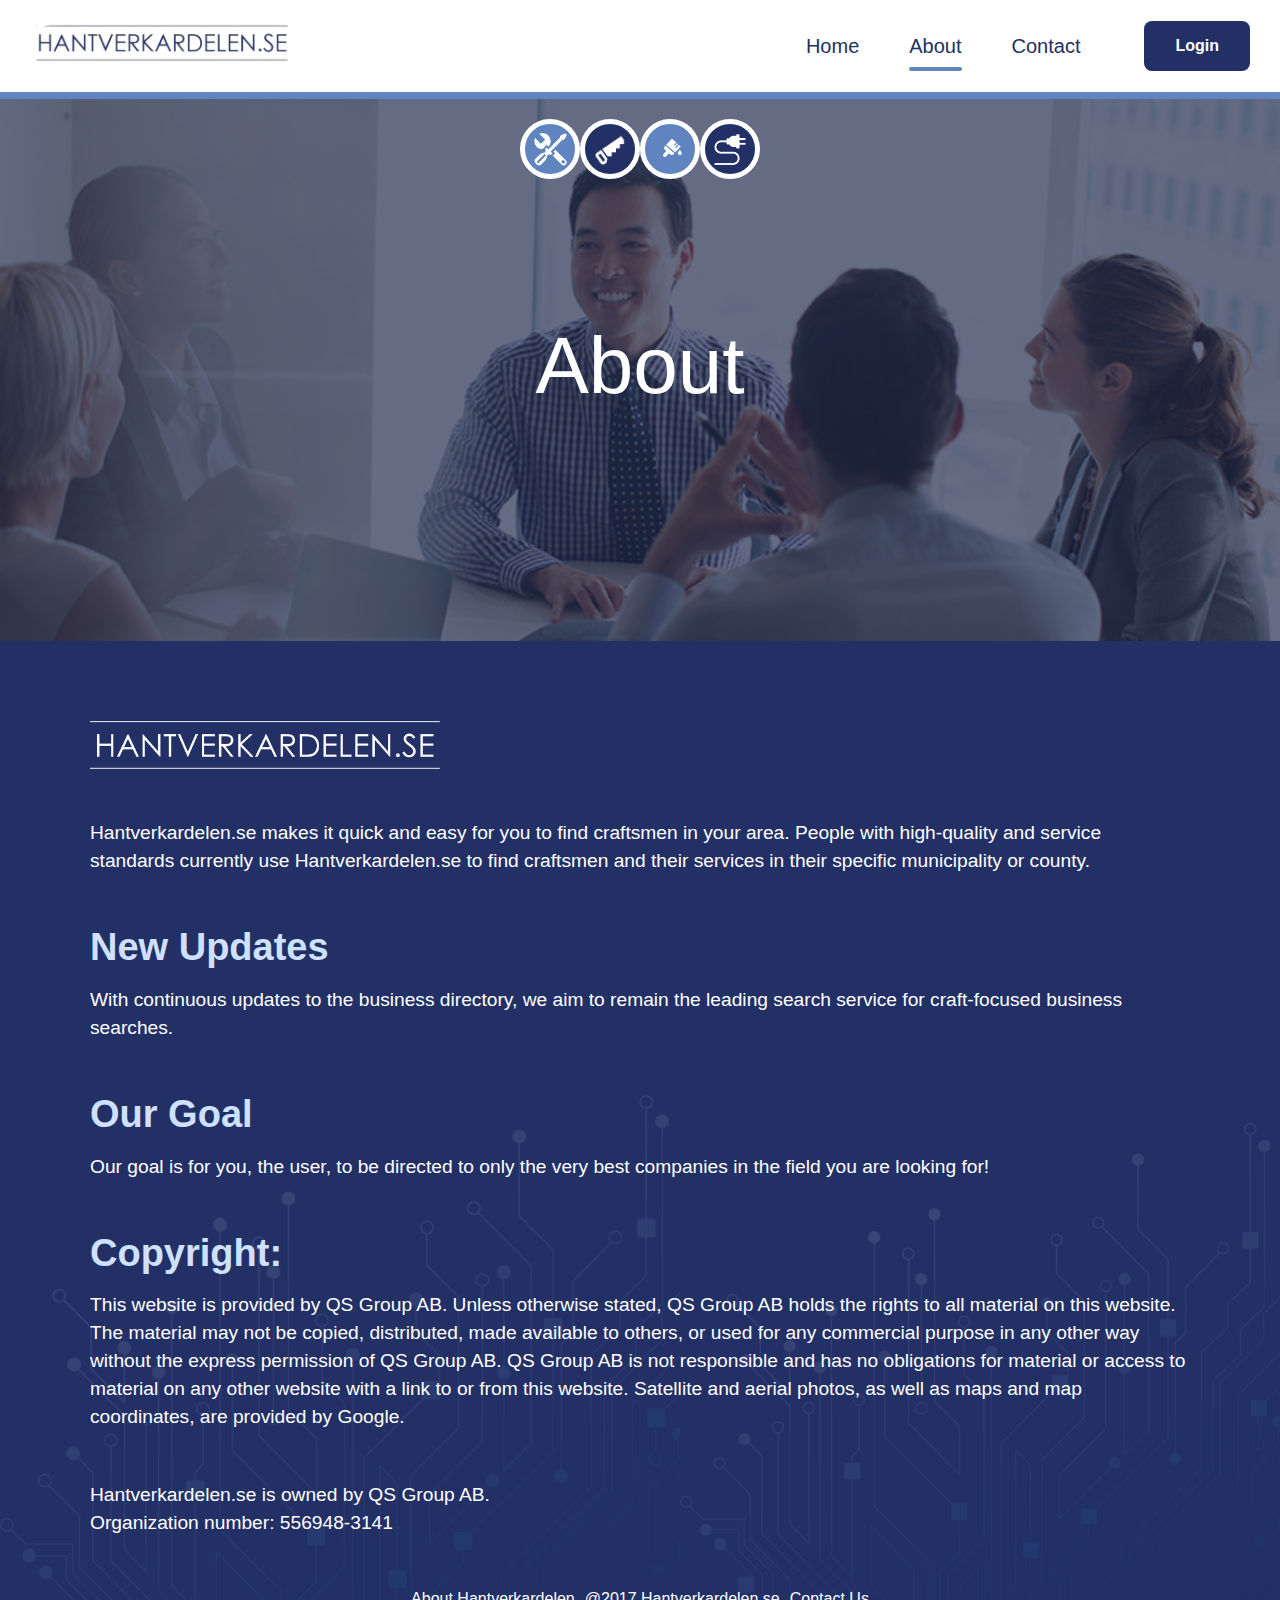
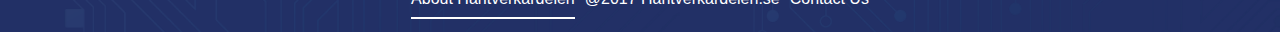
<file: About.html>
<!DOCTYPE html>
<html lang="en">

<head>
    <meta charset="UTF-8">
    <meta name="viewport" content="width=device-width, initial-scale=1.0">
    <title>About</title>
    <!--fontawesome cdn-->
    <link rel="stylesheet" href="https://cdnjs.cloudflare.com/ajax/libs/font-awesome/6.6.0/css/all.min.css"
        integrity="sha512-Kc323vGBEqzTmouAECnVceyQqyqdsSiqLQISBL29aUW4U/M7pSPA/gEUZQqv1cwx4OnYxTxve5UMg5GT6L4JJg=="
        crossorigin="anonymous" referrerpolicy="no-referrer" />
    <!--style file-->
    <link rel="stylesheet" href="about.css">
    <!--bootstrap (css)-->
    <link href="https://cdn.jsdelivr.net/npm/bootstrap@5.3.3/dist/css/bootstrap.min.css" rel="stylesheet"
        integrity="sha384-QWTKZyjpPEjISv5WaRU9OFeRpok6YctnYmDr5pNlyT2bRjXh0JMhjY6hW+ALEwIH" crossorigin="anonymous">
</head>

<body>
    <div class="main-container">
        <!--sidebar-->
        <div class="offcanvas offcanvas-start sidebar" tabindex="-1" id="offcanvasExample"
            aria-labelledby="offcanvasExampleLabel">

            <div class="offcanvas-body sidebar-inner">
                <div class="sidebar-logo">
                    <img src="images\logo.png" alt="">
                </div>
                <div class="side-items-box">
                    <ul>
                        <li><a href="index.html">Home</a></li>
                        <li><a href="About.html">About</a></li>
                        <li><a href="Contact.html">Contact</a></li>
                        <li  class="d-none"><a href="Profile.html">Profile</a></li>
                    </ul>
                </div>

            </div>

        </div>
        <!--sidebar-end-->
        <!--header-->
        <div class="header">
            <button class="btn btn-primary hamburger-btn" type="button" data-bs-toggle="offcanvas"
                data-bs-target="#offcanvasExample" aria-controls="offcanvasExample">
                <i class="fa-solid fa-bars"></i>
            </button>
            <div class="nav-logo-box">
                <img src="images/logo.png" alt="nav-logo">
            </div>
            <div class='nav-right-box'>
                <div class="nav-items-box">
                    <ul>
                        <li><a href="index.html">Home</a></li>
                        <li><a href="About.html">About</a></li>
                        <li><a href="Contact.html">Contact</a></li>
                    </ul>
                </div>
                <div class="nav-icons-box">
                    <span><a href="index.html"><i class="fa-solid fa-magnifying-glass"></i></a></span>
                    <span><a href="Profile.html"><i class="fa-regular fa-circle-user"></i></a></span>
                </div>

            </div>
            <div class="login-btn">
                <a href="login.html"><button>Login</button></a>
            </div>
        </div>
        <!--header end-->
        <!--hero-section-->
        <div class="hero-section">
            <div class="about-bg-overlay"></div>
            <div class="hero-inner">
                <div class="tools-box">
                    <div class="tool"><img src="images\vaadin_tools.png" alt=""></div>
                    <div class="tool"><img src="images\mdi_hand-saw.png" alt=""></div>
                    <div class="tool"><img src="images\paint-brush.png" alt=""></div>
                    <div class="tool"><img src="images\electric-plug.png" alt=""></div>
                </div>
                <div class="hero-title">
                    <h1>About</h1>
                </div>
            </div>
        </div>
        <!--hero-section-end-->
        <div class="about-detail-section">
            <div class="about-detail-inner">
                <div class="box"><img src="images\logoWhite.png" alt=""></div>
                <div class="box">
                    <p>Hantverkardelen.se makes it quick and easy for you to find craftsmen in your area. People with
                        high-quality and service standards currently use Hantverkardelen.se to find craftsmen and their
                        services in their specific municipality or county.</p>
                </div>
                <div class="box">
                    <h1>New Updates</h1>
                    <p>With continuous updates to the business directory, we aim to remain the leading search service
                        for craft-focused business searches. </p>
                </div>
                <div class="box">
                    <h1>Our Goal</h1>
                    <p>Our goal is for you, the user, to be directed to only the very best companies in the field you
                        are looking for!</p>
                </div>
                <div class="box">
                    <h1>Copyright:</h1>
                    <p>This website is provided by QS Group AB. Unless otherwise stated, QS Group AB holds the rights to
                        all material on this website. The material may not be copied, distributed, made available to
                        others, or used for any commercial purpose in any other way without the express permission of QS
                        Group AB. QS Group AB is not responsible and has no obligations for material or access to
                        material on any other website with a link to or from this website.
                        Satellite and aerial photos, as well as maps and map coordinates, are provided by Google.</p>
                </div>
                <div class="box about-info">
                    <p>Hantverkardelen.se is owned by QS Group AB.</p>
                    <p>Organization number: 556948-3141</p>
                </div>
            </div>

            <div class="search-bgImages">
                <div class="searchBg1"></div>
                <div class="searchBg2"></div>
            </div>
            <!--footer-->
            <footer>
                <p><a href="About.html">About Hantverkardelen </a></p>
                <p>@2017 Hantverkardelen.se </p>
                <p><a href="Contact.html">Contact Us</a></p>
            </footer>
            <!--footer end -->
        </div>
    </div>







    <!--Bootstrap cdn-->
    <script src="https://cdn.jsdelivr.net/npm/bootstrap@5.3.3/dist/js/bootstrap.bundle.min.js"
        integrity="sha384-YvpcrYf0tY3lHB60NNkmXc5s9fDVZLESaAA55NDzOxhy9GkcIdslK1eN7N6jIeHz"
        crossorigin="anonymous"></script>

    <script>
        let activePage = window.location.pathname;
        let navLinks = document.querySelectorAll('.nav-items-box a , footer a , .side-items-box a');
        navLinks.forEach((link, i) => {
            if (link.href.includes(activePage)) {
                link.classList.add('active');
            }

        });

    </script>
</body>

</html>
</file>
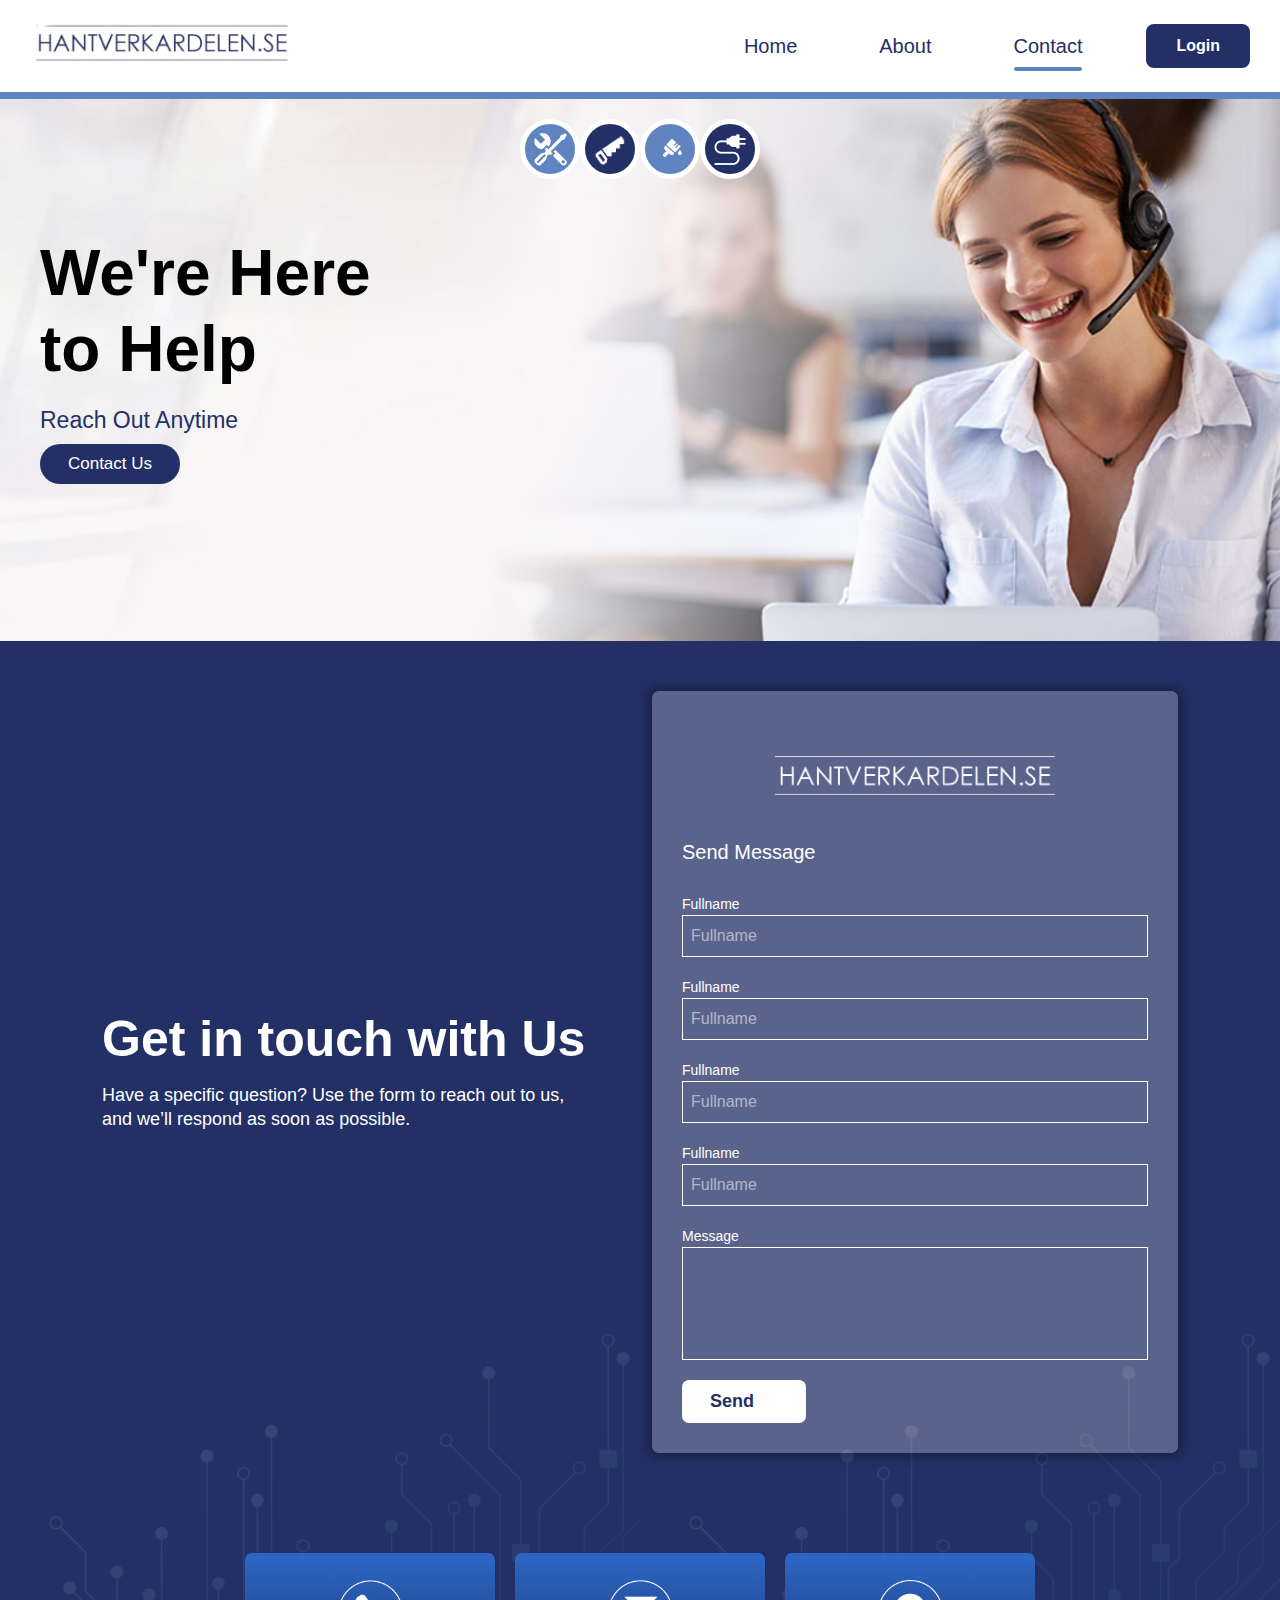
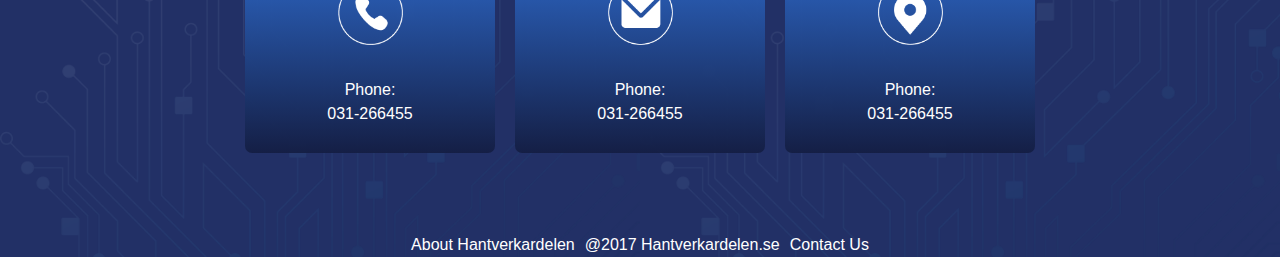
<file: Contact.html>
<!DOCTYPE html>
<html lang="en">

<head>
    <meta charset="UTF-8">
    <meta name="viewport" content="width=device-width, initial-scale=1.0">
    <title>Contact</title>
    <!--fontawesome cdn-->
    <link rel="stylesheet" href="https://cdnjs.cloudflare.com/ajax/libs/font-awesome/6.6.0/css/all.min.css"
        integrity="sha512-Kc323vGBEqzTmouAECnVceyQqyqdsSiqLQISBL29aUW4U/M7pSPA/gEUZQqv1cwx4OnYxTxve5UMg5GT6L4JJg=="
        crossorigin="anonymous" referrerpolicy="no-referrer" />
    <!--style file-->
    <link rel="stylesheet" href="contact.css">
    <!--bootstrap (css)-->
    <link href="https://cdn.jsdelivr.net/npm/bootstrap@5.3.3/dist/css/bootstrap.min.css" rel="stylesheet"
        integrity="sha384-QWTKZyjpPEjISv5WaRU9OFeRpok6YctnYmDr5pNlyT2bRjXh0JMhjY6hW+ALEwIH" crossorigin="anonymous">
</head>

<body>
    <div class="main-container">
        <!--sidebar-->
        <div class="offcanvas offcanvas-start sidebar" tabindex="-1" id="offcanvasExample"
            aria-labelledby="offcanvasExampleLabel">

            <div class="offcanvas-body sidebar-inner">
                <div class="sidebar-logo">
                    <img src="images\logo.png" alt="">
                </div>
                <div class="side-items-box">
                    <ul>
                        <li><a href="index.html">Home</a></li>
                        <li><a href="About.html">About</a></li>
                        <li><a href="Contact.html">Contact</a></li>
                        <li  class="d-none"><a href="Profile.html">Profile</a></li>
                    </ul>
                </div>

            </div>

        </div>
        <!--sidebar-end-->
        <!--header-->
        <div class="header">
            <button class="btn btn-primary hamburger-btn" type="button" data-bs-toggle="offcanvas"
                data-bs-target="#offcanvasExample" aria-controls="offcanvasExample">
                <i class="fa-solid fa-bars"></i></button>
                <div class="nav-logo-box">
                    <img src="images/logo.png" alt="nav-logo">
                </div>
                <div class='nav-right-box'>
                    <div class="nav-items-box">
                        <ul>
                            <li><a href="index.html">Home</a></li>
                            <li><a href="About.html">About</a></li>
                            <li><a href="Contact.html" class="active">Contact</a></li>
                        </ul>
                    </div>
                    <div class="nav-icons-box">
                        <span><a href="index.html"><i class="fa-solid fa-magnifying-glass"></i></span></a>
                        <span><a href="Profile.html"><i class="fa-regular fa-circle-user"></i></a></span>
                    </div>

                </div>
                <div class="login-btn">
                    <a href="login.html"><button>Login</button></a>
                </div>
        </div>
        <!--header end-->

        <!--hero-section-->
        <div class="hero-section">

            <div class="hero-inner">
                <div class="tools-box">
                    <div class="tool"><img src="images\vaadin_tools.png" alt=""></div>
                    <div class="tool"><img src="images\mdi_hand-saw.png" alt=""></div>
                    <div class="tool"><img src="images\paint-brush.png" alt=""></div>
                    <div class="tool"><img src="images\electric-plug.png" alt=""></div>
                </div>
                <div class="hero-info">
                    <div class="info-title">
                        <h1>We're Here<br>
                            to Help</h1>
                    </div>
                    <div class="info-tagline">
                        <p>Reach Out Anytime</p>
                    </div>
                    <div class="info-btn"><a href="#contact-form"><button>Contact Us</button></a></div>
                </div>
            </div>
        </div>
        <!--hero-section end-->
        <div class="form-container">
            <div class="form-inner row" id="contact-form">
                <!--left aside-->
                <div class="form-info col-md-4">

                    <h1>Get in touch with Us</h1>


                    <p>Have a specific question? Use the form to reach out to us, and we’ll respond as soon as
                        possible.</p>

                </div>
                <!--right aside-->
                <div class="contact-form col-md-6">

                    <div class="contact-form-inner">
                        <div class="form-logo">
                            <img src="images\logoWhite.png" alt="">
                        </div>
                        <form action="">
                            <h1>Send Message</h1>
                            <div class="field-box">
                                <label for="">Fullname</label>
                                <input type="text" name="" id="" placeholder="Fullname">
                            </div>
                            <div class="field-box">
                                <label for="">Fullname</label>
                                <input type="text" name="" id="" placeholder="Fullname">
                            </div>
                            <div class="field-box">
                                <label for="">Fullname</label>
                                <input type="text" name="" id="" placeholder="Fullname">
                            </div>
                            <div class="field-box">
                                <label for="">Fullname</label>
                                <input type="text" name="" id="" placeholder="Fullname">
                            </div>
                            <div class="field-box">
                                <label for="">Message</label>
                                <textarea name="" id=""></textarea>
                            </div>
                            <div class="form-btn">
                                <button><span><i class="fa-solid fa-paper-plane"></i></span>Send</button>
                            </div>
                        </form>
                    </div>
                </div>
            </div>
            <div class="contact-cards">
                <div class="contact-card">
                    <div class="top"><img src="images\call icon.png" alt=""></div>
                    <div class="bottom">
                        <p>Phone:<br>
                            031-266455
                        </p>
                    </div>
                </div>
                <div class="contact-card">
                    <div class="top"><img src="images\Group 21.png" alt=""></div>
                    <div class="bottom">
                        <p>Phone:<br>
                            031-266455
                        </p>
                    </div>
                </div>
                <div class="contact-card">
                    <div class="top"><img src="images\location icon.png" alt=""></div>
                    <div class="bottom">
                        <p>Phone:<br>
                            031-266455
                        </p>
                    </div>
                </div>
            </div>
            <div class="search-bgImages">
                <div class="searchBg1"></div>
                <div class="searchBg2"></div>
            </div>
            <!--footer-->
            <footer>
                <p><a href="/About.html">About Hantverkardelen </a></p>
                <p>@2017 Hantverkardelen.se </p>
                <p><a href="/Contact.html">Contact Us</a></p>
            </footer>
            <!--footer end -->
        </div>
    </div>
    <!--Bootstrap cdn-->
    <script src="https://cdn.jsdelivr.net/npm/bootstrap@5.3.3/dist/js/bootstrap.bundle.min.js"
        integrity="sha384-YvpcrYf0tY3lHB60NNkmXc5s9fDVZLESaAA55NDzOxhy9GkcIdslK1eN7N6jIeHz"
        crossorigin="anonymous"></script>

    <script>

        let activePage = window.location.pathname;
        let navLinks = document.querySelectorAll('.nav-items-box a , footer a');
        navLinks.forEach((link, i) => {
            if (link.href.includes(activePage)) {
                link.classList.add('active');
            }

        });


    </script>
</body>

</html>
</file>
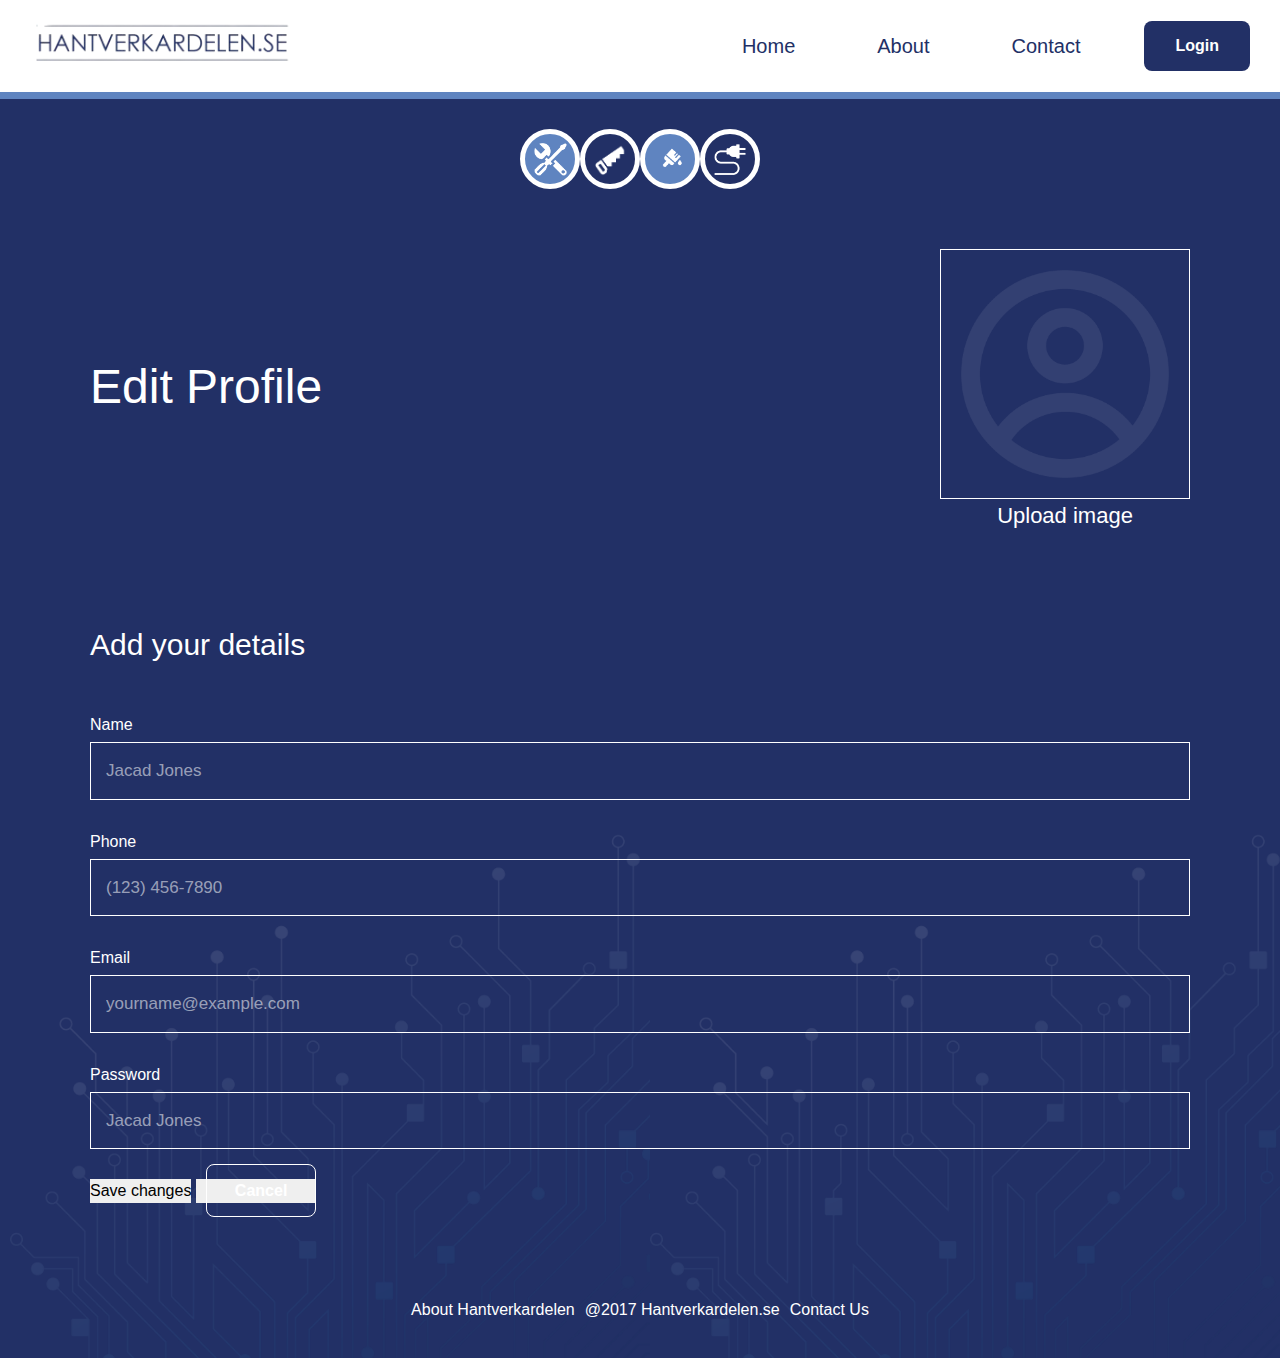
<file: Editeprofile.html>
<!-- <!DOCTYPE html> -->
<html lang="en">

<head>
    <meta charset="UTF-8">
    <meta name="viewport" content="width=device-width, initial-scale=1.0">
    <title>Editprofile</title>
    <!--fontawesome cdn-->
    <link rel="stylesheet" href="https://cdnjs.cloudflare.com/ajax/libs/font-awesome/6.6.0/css/all.min.css"
        integrity="sha512-Kc323vGBEqzTmouAECnVceyQqyqdsSiqLQISBL29aUW4U/M7pSPA/gEUZQqv1cwx4OnYxTxve5UMg5GT6L4JJg=="
        crossorigin="anonymous" referrerpolicy="no-referrer" />
    <!--style file-->
    <link rel="stylesheet" href="editprofile.css">
    <!--bootstrap (css)-->
    <link href="https://cdn.jsdelivr.net/npm/bootstrap@5.3.3/dist/css/bootstrap.min.css" rel="stylesheet"
        integrity="sha384-QWTKZyjpPEjISv5WaRU9OFeRpok6YctnYmDr5pNlyT2bRjXh0JMhjY6hW+ALEwIH" crossorigin="anonymous">
</head>

<body>
    <div class="main-container">
          <!--sidebar-->
          <div class="offcanvas offcanvas-start sidebar" tabindex="-1" id="offcanvasExample"
          aria-labelledby="offcanvasExampleLabel">

          <div class="offcanvas-body sidebar-inner">
              <div class="sidebar-logo">
                  <img src="images\logo.png" alt="">
              </div>
              <div class="side-items-box">
                  <ul>
                      <li><a href="index.html">Home</a></li>
                      <li><a href="About.html">About</a></li>
                      <li><a href="Contact.html">Contact</a></li>
                  </ul>
              </div>
            
          </div>

      </div>
      <!--sidebar-end-->
        <!--header-->
        <div class="header">
            <button class="btn btn-primary hamburger-btn" type="button" data-bs-toggle="offcanvas"
            data-bs-target="#offcanvasExample" aria-controls="offcanvasExample">
            <i class="fa-solid fa-bars"></i>
        </button>
            <div class="nav-logo-box">
                <img src="images/logo.png" alt="nav-logo">
            </div>
            <div class='nav-right-box'>
                <div class="nav-items-box">
                    <ul>
                        <li><a href="index.html">Home</a></li>
                        <li><a href="About.html">About</a></li>
                        <li><a href="Contact.html">Contact</a></li>
                    </ul>
                </div>
                <div class="nav-icons-box">
                    <span><a href="index.html"><i class="fa-solid fa-magnifying-glass"></i></a></span>
                    <span><a href="Profile.html"><i class="fa-regular fa-circle-user"></i></a></span>
                </div>
            </div>
            <div class="login-btn">
                <a href="login.html"><button>Login</button></a>
            </div>
        </div>
        <!--header end-->
        <div class="wrappered">
            <div class="inner">
                <div class="tools-box">
                    <div class="tool"><img src="images\vaadin_tools.png" alt=""></div>
                    <div class="tool"><img src="images\mdi_hand-saw.png" alt=""></div>
                    <div class="tool"><img src="images\paint-brush.png" alt=""></div>
                    <div class="tool"><img src="images\electric-plug.png" alt=""></div>
                </div>
                <div class="upload-section">
                    <div class="left">
                        <h1>Edit Profile</h1>
                    </div>
                    <div class="right"><img src="images\upload-icon.png" alt="user-pic">
                        <span>Upload image</span>
                    </div>

                </div>
                <div class="detail-form">
                    <div class="form-inner">
                        <h2>Add your details</h2>
                        <form action="">
                            <div class="field-box">
                                <label for="">Name</label>
                                <input type="text" name="" id="" placeholder="Jacad Jones">
                            </div>
                            <div class="field-box">
                                <label for="">Phone</label>
                                <input type="text" name="" id="" placeholder="(123) 456-7890">
                            </div>
                            <div class="field-box">
                                <label for="">Email</label>
                                <input type="text" name="" id="" placeholder="yourname@example.com">
                            </div>
                            <div class="field-box">
                                <label for="">Password</label>
                                <input type="text" name="" id="" placeholder="Jacad Jones">
                            </div>
                            <div class="field-box">
                                <button>Save changes</button>
                                <button><a href="/Profile.html">Cancel</a></button></a>
                            </div>
                        </form>
                    </div>

                </div>
                <!--footer-->
                <footer>
                    <p><a href="About.html">About Hantverkardelen </a></p>
                    <p>@2017 Hantverkardelen.se </p>
                    <p><a href="Contact.html">Contact Us</a></p>
                </footer>
                <!--footer end -->
            </div>
            <div class="search-bgImages">
                <div class="searchBg1"></div>
                <div class="searchBg2"></div>
            </div>
        </div>



    </div>



    <!--Bootstrap cdn-->
    <script src="https://cdn.jsdelivr.net/npm/bootstrap@5.3.3/dist/js/bootstrap.bundle.min.js"
        integrity="sha384-YvpcrYf0tY3lHB60NNkmXc5s9fDVZLESaAA55NDzOxhy9GkcIdslK1eN7N6jIeHz"
        crossorigin="anonymous"></script>
</body>

</html>
</file>
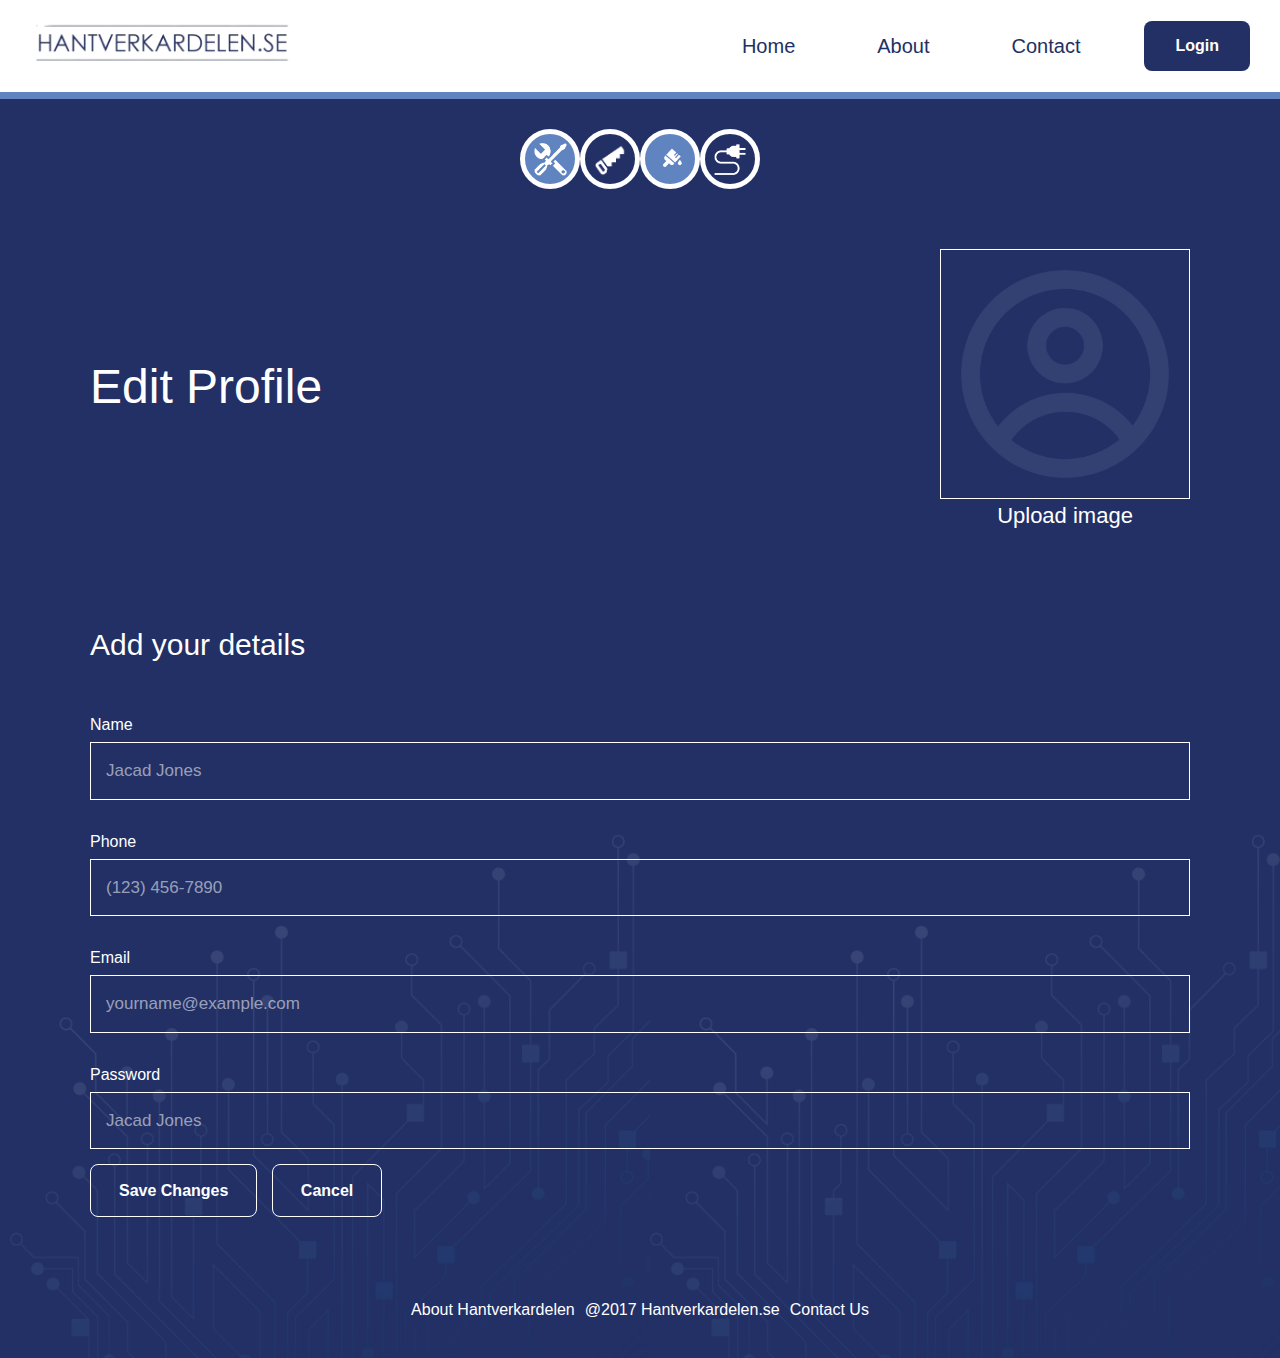
<file: Editprofile.html>
<!-- <!DOCTYPE html> -->
<html lang="en">

<head>
    <meta charset="UTF-8">
    <meta name="viewport" content="width=device-width, initial-scale=1.0">
    <title>Editprofile</title>
    <!--fontawesome cdn-->
    <link rel="stylesheet" href="https://cdnjs.cloudflare.com/ajax/libs/font-awesome/6.6.0/css/all.min.css"
        integrity="sha512-Kc323vGBEqzTmouAECnVceyQqyqdsSiqLQISBL29aUW4U/M7pSPA/gEUZQqv1cwx4OnYxTxve5UMg5GT6L4JJg=="
        crossorigin="anonymous" referrerpolicy="no-referrer" />
    <!--style file-->
    <link rel="stylesheet" href="editprofile.css">
    <!--bootstrap (css)-->
    <link href="https://cdn.jsdelivr.net/npm/bootstrap@5.3.3/dist/css/bootstrap.min.css" rel="stylesheet"
        integrity="sha384-QWTKZyjpPEjISv5WaRU9OFeRpok6YctnYmDr5pNlyT2bRjXh0JMhjY6hW+ALEwIH" crossorigin="anonymous">
</head>

<body>
    <div class="main-container">
          <!--sidebar-->
          <div class="offcanvas offcanvas-start sidebar" tabindex="-1" id="offcanvasExample"
          aria-labelledby="offcanvasExampleLabel">

          <div class="offcanvas-body sidebar-inner">
              <div class="sidebar-logo">
                  <img src="images\logo.png" alt="">
              </div>
              <div class="side-items-box">
                  <ul>
                      <li><a href="index.html">Home</a></li>
                      <li><a href="About.html">About</a></li>
                      <li><a href="Contact.html">Contact</a></li>
                  </ul>
              </div>
            
          </div>

      </div>
      <!--sidebar-end-->
        <!--header-->
        <div class="header">
            <button class="btn btn-primary hamburger-btn" type="button" data-bs-toggle="offcanvas"
            data-bs-target="#offcanvasExample" aria-controls="offcanvasExample">
            <i class="fa-solid fa-bars"></i>
        </button>
            <div class="nav-logo-box">
                <img src="images/logo.png" alt="nav-logo">
            </div>
            <div class='nav-right-box'>
                <div class="nav-items-box">
                    <ul>
                        <li><a href="index.html">Home</a></li>
                        <li><a href="About.html">About</a></li>
                        <li><a href="Contact.html">Contact</a></li>
                    </ul>
                </div>
                <div class="nav-icons-box">
                    <span><a href="index.html"><i class="fa-solid fa-magnifying-glass"></i></a></span>
                    <span><a href="Profile.html"><i class="fa-regular fa-circle-user"></i></a></span>
                </div>
            </div>
            <div class="login-btn">
                <a href="login.html"><button>Login</button></a>
            </div>
        </div>
        <!--header end-->
        <div class="wrappered">
            <div class="inner">
                <div class="tools-box">
                    <div class="tool"><img src="images\vaadin_tools.png" alt=""></div>
                    <div class="tool"><img src="images\mdi_hand-saw.png" alt=""></div>
                    <div class="tool"><img src="images\paint-brush.png" alt=""></div>
                    <div class="tool"><img src="images\electric-plug.png" alt=""></div>
                </div>
                <div class="upload-section">
                    <div class="left">
                        <h1>Edit Profile</h1>
                    </div>
                    <div class="right"><img src="images\upload-icon.png" alt="user-pic">
                        <span>Upload image</span>
                    </div>

                </div>
                <div class="detail-form">
                    <div class="form-inner">
                        <h2>Add your details</h2>
                        <form action="">
                            <div class="field-box">
                                <label for="">Name</label>
                                <input type="text" name="" id="" placeholder="Jacad Jones">
                            </div>
                            <div class="field-box">
                                <label for="">Phone</label>
                                <input type="text" name="" id="" placeholder="(123) 456-7890">
                            </div>
                            <div class="field-box">
                                <label for="">Email</label>
                                <input type="text" name="" id="" placeholder="yourname@example.com">
                            </div>
                            <div class="field-box">
                                <label for="">Password</label>
                                <input type="text" name="" id="" placeholder="Jacad Jones">
                            </div>
                            <div class="field-box">
                               <a href="#">Save Changes</a> 
                                <a href="Profile.html">Cancel</a>
                            </div>
                        </form>
                    </div>

                </div>
                <!--footer-->
                <footer>
                    <p><a href="About.html">About Hantverkardelen </a></p>
                    <p>@2017 Hantverkardelen.se </p>
                    <p><a href="Contact.html">Contact Us</a></p>
                </footer>
                <!--footer end -->
            </div>
            <div class="search-bgImages">
                <div class="searchBg1"></div>
                <div class="searchBg2"></div>
            </div>
        </div>



    </div>



    <!--Bootstrap cdn-->
    <script src="https://cdn.jsdelivr.net/npm/bootstrap@5.3.3/dist/js/bootstrap.bundle.min.js"
        integrity="sha384-YvpcrYf0tY3lHB60NNkmXc5s9fDVZLESaAA55NDzOxhy9GkcIdslK1eN7N6jIeHz"
        crossorigin="anonymous"></script>
</body>

</html>
</file>
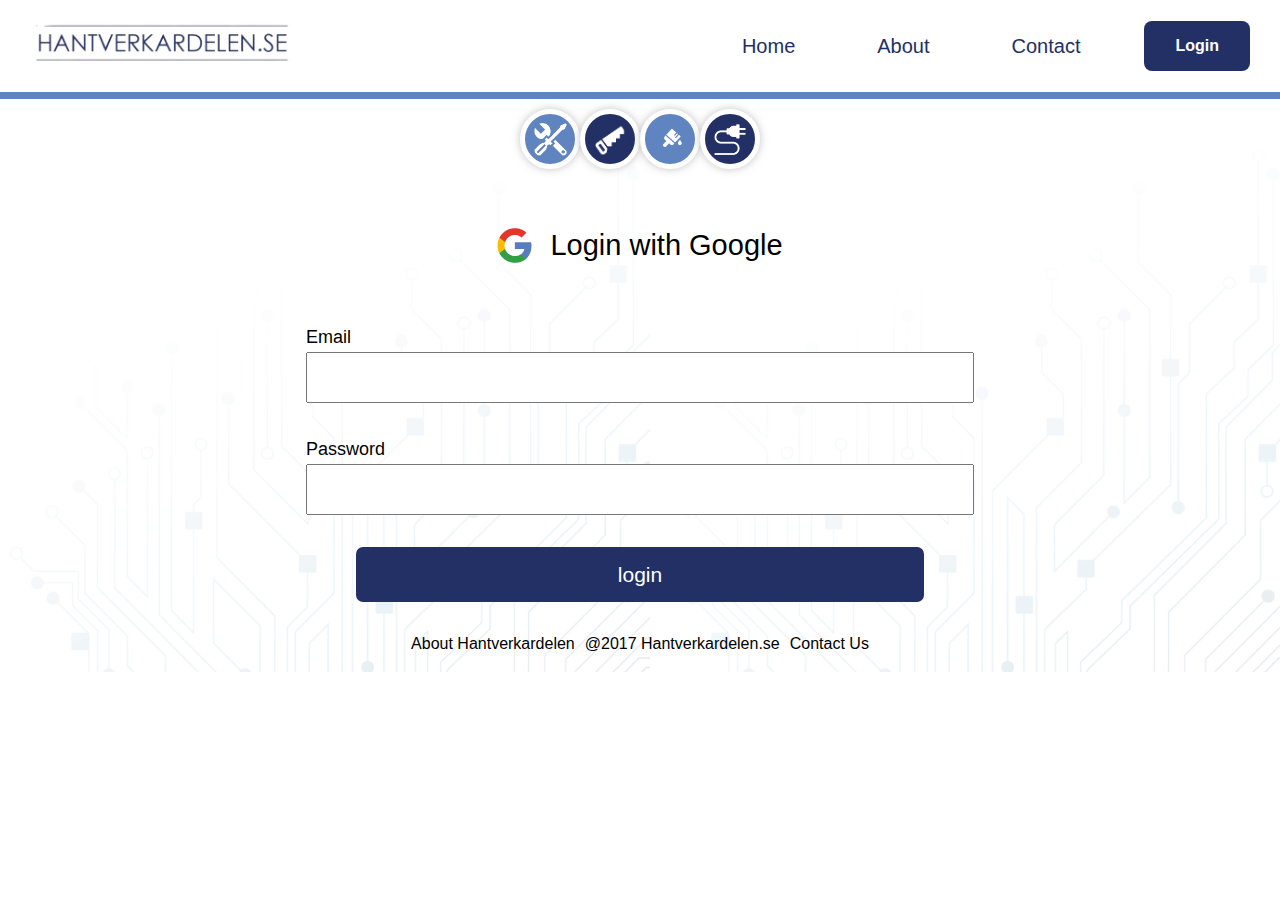
<file: Googlepage.html>
<!DOCTYPE html>
<html lang="en">

<head>
    <meta charset="UTF-8">
    <meta name="viewport" content="width=device-width, initial-scale=1.0">
    <title>GooglePage</title>
    <!--fontawesome cdn-->
    <link rel="stylesheet" href="https://cdnjs.cloudflare.com/ajax/libs/font-awesome/6.6.0/css/all.min.css"
        integrity="sha512-Kc323vGBEqzTmouAECnVceyQqyqdsSiqLQISBL29aUW4U/M7pSPA/gEUZQqv1cwx4OnYxTxve5UMg5GT6L4JJg=="
        crossorigin="anonymous" referrerpolicy="no-referrer" />
    <!--style file-->
    <link rel="stylesheet" href="googlepage.css">
    <!--bootstrap (css)-->
    <link href="https://cdn.jsdelivr.net/npm/bootstrap@5.3.3/dist/css/bootstrap.min.css" rel="stylesheet"
        integrity="sha384-QWTKZyjpPEjISv5WaRU9OFeRpok6YctnYmDr5pNlyT2bRjXh0JMhjY6hW+ALEwIH" crossorigin="anonymous">
</head>

<body>
    <div class="main-container">
        <!--sidebar-->
        <div class="offcanvas offcanvas-start sidebar" tabindex="-1" id="offcanvasExample"
            aria-labelledby="offcanvasExampleLabel">

            <div class="offcanvas-body sidebar-inner">
                <div class="sidebar-logo">
                    <img src="images\logo.png" alt="">
                </div>
                <div class="side-items-box">
                    <ul>
                        <li><a href="index.html">Home</a></li>
                        <li><a href="About.html">About</a></li>
                        <li><a href="Contact.html">Contact</a></li>
                        <li  class="d-none"><a href="Profile.html">Profile</a></li>
                    </ul>
                </div>

            </div>

        </div>
        <!--sidebar-end-->

        <!--header-->
        <div class="header">
            <button class="btn btn-primary hamburger-btn" type="button" data-bs-toggle="offcanvas"
                data-bs-target="#offcanvasExample" aria-controls="offcanvasExample">
                <i class="fa-solid fa-bars"></i>
            </button>
            <div class="nav-logo-box">
                <img src="images/logo.png" alt="nav-logo">
            </div>
            <div class='nav-right-box'>
                <div class="nav-items-box">
                    <ul>
                        <li><a href="index.html">Home</a></li>
                        <li><a href="About.html">About</a></li>
                        <li><a href="Contact.html">Contact</a></li>
                    </ul>
                </div>
                <div class="nav-icons-box">
                    <span><a href="index.html"><i class="fa-solid fa-magnifying-glass"></i></a></span>
                    <span><a href="Profile.html"><i class="fa-regular fa-circle-user"></i></a></span>
                </div>
            </div>
            <div class="login-btn">
                <a href="login.html"><button>Login</button></a>
            </div>
        </div>
        <!--header end-->

        <div class="wrappered">

            <div class="form-container">
                <div class="tools-box">
                    <div class="tool"><img src="images\vaadin_tools.png" alt=""></div>
                    <div class="tool"><img src="images\mdi_hand-saw.png" alt=""></div>
                    <div class="tool"><img src="images\paint-brush.png" alt=""></div>
                    <div class="tool"><img src="images\electric-plug.png" alt=""></div>
                </div>
                <div class="form-head">
                    <img src="images\devicon_google.png" alt=""><span>Login with Google</span>
                </div>
                <div class="inner-form">
                    <form action="">
                        <div class="form-field">
                            <label for="">Email</label>
                            <input type="text" name="" id="">
                        </div>
                        <div class="form-field">
                            <label for="">Password</label>
                            <input type="text" name="" id="">
                        </div>
                        <div class="form-btn form-field">
                            <button>login</button>
                        </div>
                    </form>
                </div>
            </div>
            <footer>
                <p><a href="About.html">About Hantverkardelen </a></p>
                <p>@2017 Hantverkardelen.se </p>
                <p><a href="Contact.html">Contact Us</a></p>
            </footer>
            <!--footer end -->
            <div class="search-bgImages">

                <div class="searchBg1"></div>
                <div class="searchBg2"></div>
            </div>
        </div>

    </div>
    <!--Bootstrap cdn-->
    <script src="https://cdn.jsdelivr.net/npm/bootstrap@5.3.3/dist/js/bootstrap.bundle.min.js"
        integrity="sha384-YvpcrYf0tY3lHB60NNkmXc5s9fDVZLESaAA55NDzOxhy9GkcIdslK1eN7N6jIeHz"
        crossorigin="anonymous"></script>
</body>

</html>
</file>
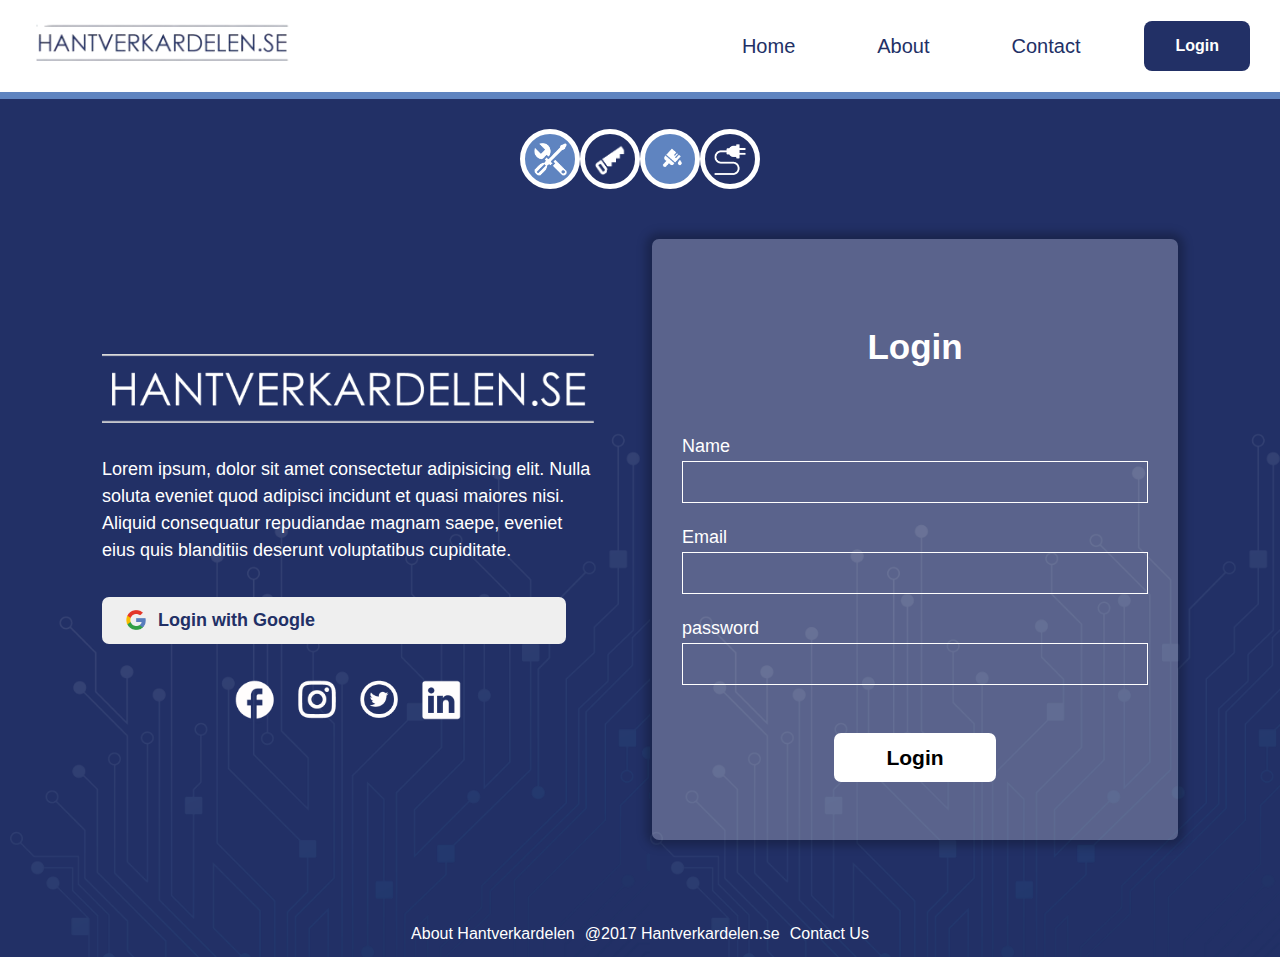
<file: login.html>
<!DOCTYPE html>
<html lang="en">

<head>
    <meta charset="UTF-8">
    <meta name="viewport" content="width=device-width, initial-scale=1.0">
    <title>Login page</title>
    <!--fontawesome cdn-->
    <link rel="stylesheet" href="https://cdnjs.cloudflare.com/ajax/libs/font-awesome/6.6.0/css/all.min.css"
        integrity="sha512-Kc323vGBEqzTmouAECnVceyQqyqdsSiqLQISBL29aUW4U/M7pSPA/gEUZQqv1cwx4OnYxTxve5UMg5GT6L4JJg=="
        crossorigin="anonymous" referrerpolicy="no-referrer" />
    <!--style file-->
    <link rel="stylesheet" href="loginpage.css">
    <!--bootstrap (css)-->
    <link href="https://cdn.jsdelivr.net/npm/bootstrap@5.3.3/dist/css/bootstrap.min.css" rel="stylesheet"
        integrity="sha384-QWTKZyjpPEjISv5WaRU9OFeRpok6YctnYmDr5pNlyT2bRjXh0JMhjY6hW+ALEwIH" crossorigin="anonymous">

</head>

<body>

    <div class="main-container">
        <!--sidebar-->
        <div class="offcanvas offcanvas-start sidebar" tabindex="-1" id="offcanvasExample"
            aria-labelledby="offcanvasExampleLabel">

            <div class="offcanvas-body sidebar-inner">
                <div class="sidebar-logo">
                    <img src="images\logo.png" alt="">
                </div>
                <div class="side-items-box">
                    <ul>
                        <li><a href="index.html">Home</a></li>
                        <li><a href="About.html">About</a></li>
                        <li><a href="Contact.html">Contact</a></li>
                    </ul>
                </div>

            </div>

        </div>
        <!--sidebar-end-->
        <!--header-->
        <div class="header">
            <button class="btn btn-primary hamburger-btn" type="button" data-bs-toggle="offcanvas"
                data-bs-target="#offcanvasExample" aria-controls="offcanvasExample">
                <i class="fa-solid fa-bars"></i>
            </button>
            <div class="nav-logo-box">
                <img src="images/logo.png" alt="nav-logo">
            </div>
            <div class='nav-right-box'>
                <div class="nav-items-box">
                    <ul>
                        <li><a href="index.html">Home</a></li>
                        <li><a href="About.html">About</a></li>
                        <li><a href="Contact.html">Contact</a></li>
                        <li  class="d-none"><a href="Profile.html">Profile</a></li>
                    </ul>
                </div>
                <div class="nav-icons-box">
                    <span><a href="index.html"><i class="fa-solid fa-magnifying-glass"></i></span></a>
                    <span><a href="Profile.html"><i class="fa-regular fa-circle-user"></i></a></span>
                </div>
            </div>
            <div class="login-btn">
                <a href="login.html"><button>Login</button></a>
            </div>
        </div>
        <!--header end-->
        <div class="wrappered">

            <div class="form-container">
                <div class="tools-box">
                    <div class="tool"><img src="images\vaadin_tools.png" alt=""></div>
                    <div class="tool"><img src="images\mdi_hand-saw.png" alt=""></div>
                    <div class="tool"><img src="images\paint-brush.png" alt=""></div>
                    <div class="tool"><img src="images\electric-plug.png" alt=""></div>
                </div>
                <div class="form-inner row ">
                    <!--left aside-->
                    <div class="form-info col-md-4">

                        <div class="left-pic"><img src="images\logoWhite.png" alt=""></div>
                        <div>
                            <p>Lorem ipsum, dolor sit amet consectetur adipisicing elit. Nulla soluta eveniet quod
                                adipisci incidunt et quasi maiores nisi. Aliquid consequatur repudiandae magnam saepe,
                                eveniet eius quis blanditiis deserunt voluptatibus cupiditate.</p>
                        </div>
                        <div class="goggle-btn"><a href="Googlepage.html" style="text-decoration: none;"><button><img
                                        src="images\devicon_google.png" alt=""><span>Login with
                                        Google</span></button></a></div>
                        <div class="profile-social-icons">
                            <div class="social-pic"><a href="#"><img src="images\facebook.png" alt=""></a></div>
                            <div class="social-pic"><a href="#"><img src="images\instagram.png" alt=""></a></div>
                            <div class="social-pic"><a href="#"><img src="images\twitter.png" alt=""></a></div>
                            <div class="social-pic"><a href="#"><img src="images\linkedin.png" alt=""></a></div>
                        </div>

                    </div>
                    <!--right aside-->
                    <div class="contact-form col-md-6">

                        <div class="contact-form-inner">
                            <div class="form-head">
                                <h1>Login</h1>
                            </div>
                            <form action="">

                                <div class="field-box">
                                    <label for="">Name</label>
                                    <input type="text" name="" id="">
                                </div>
                                <div class="field-box">
                                    <label for="">Email</label>
                                    <input type="email" name="" id="">
                                </div>
                                <div class="field-box">
                                    <label for="">password</label>
                                    <input type="password" name="" id="">
                                </div>

                                <div class="form-btn">
                                    <button>Login</button>
                                </div>
                            </form>
                        </div>
                    </div>
                </div>
                <!--footer-->

            </div>
            <footer>
                <p><a href="About.html">About Hantverkardelen </a></p>
                <p>@2017 Hantverkardelen.se </p>
                <p><a href="Contact.html">Contact Us</a></p>
            </footer>
            <!--footer end -->
            <div class="search-bgImages">
                <div class="searchBg1"></div>
                <div class="searchBg2"></div>
            </div>


        </div>



    </div>




    <!--Bootstrap cdn-->
    <script src="https://cdn.jsdelivr.net/npm/bootstrap@5.3.3/dist/js/bootstrap.bundle.min.js"
        integrity="sha384-YvpcrYf0tY3lHB60NNkmXc5s9fDVZLESaAA55NDzOxhy9GkcIdslK1eN7N6jIeHz"
        crossorigin="anonymous"></script>
</body>

</html>
</file>
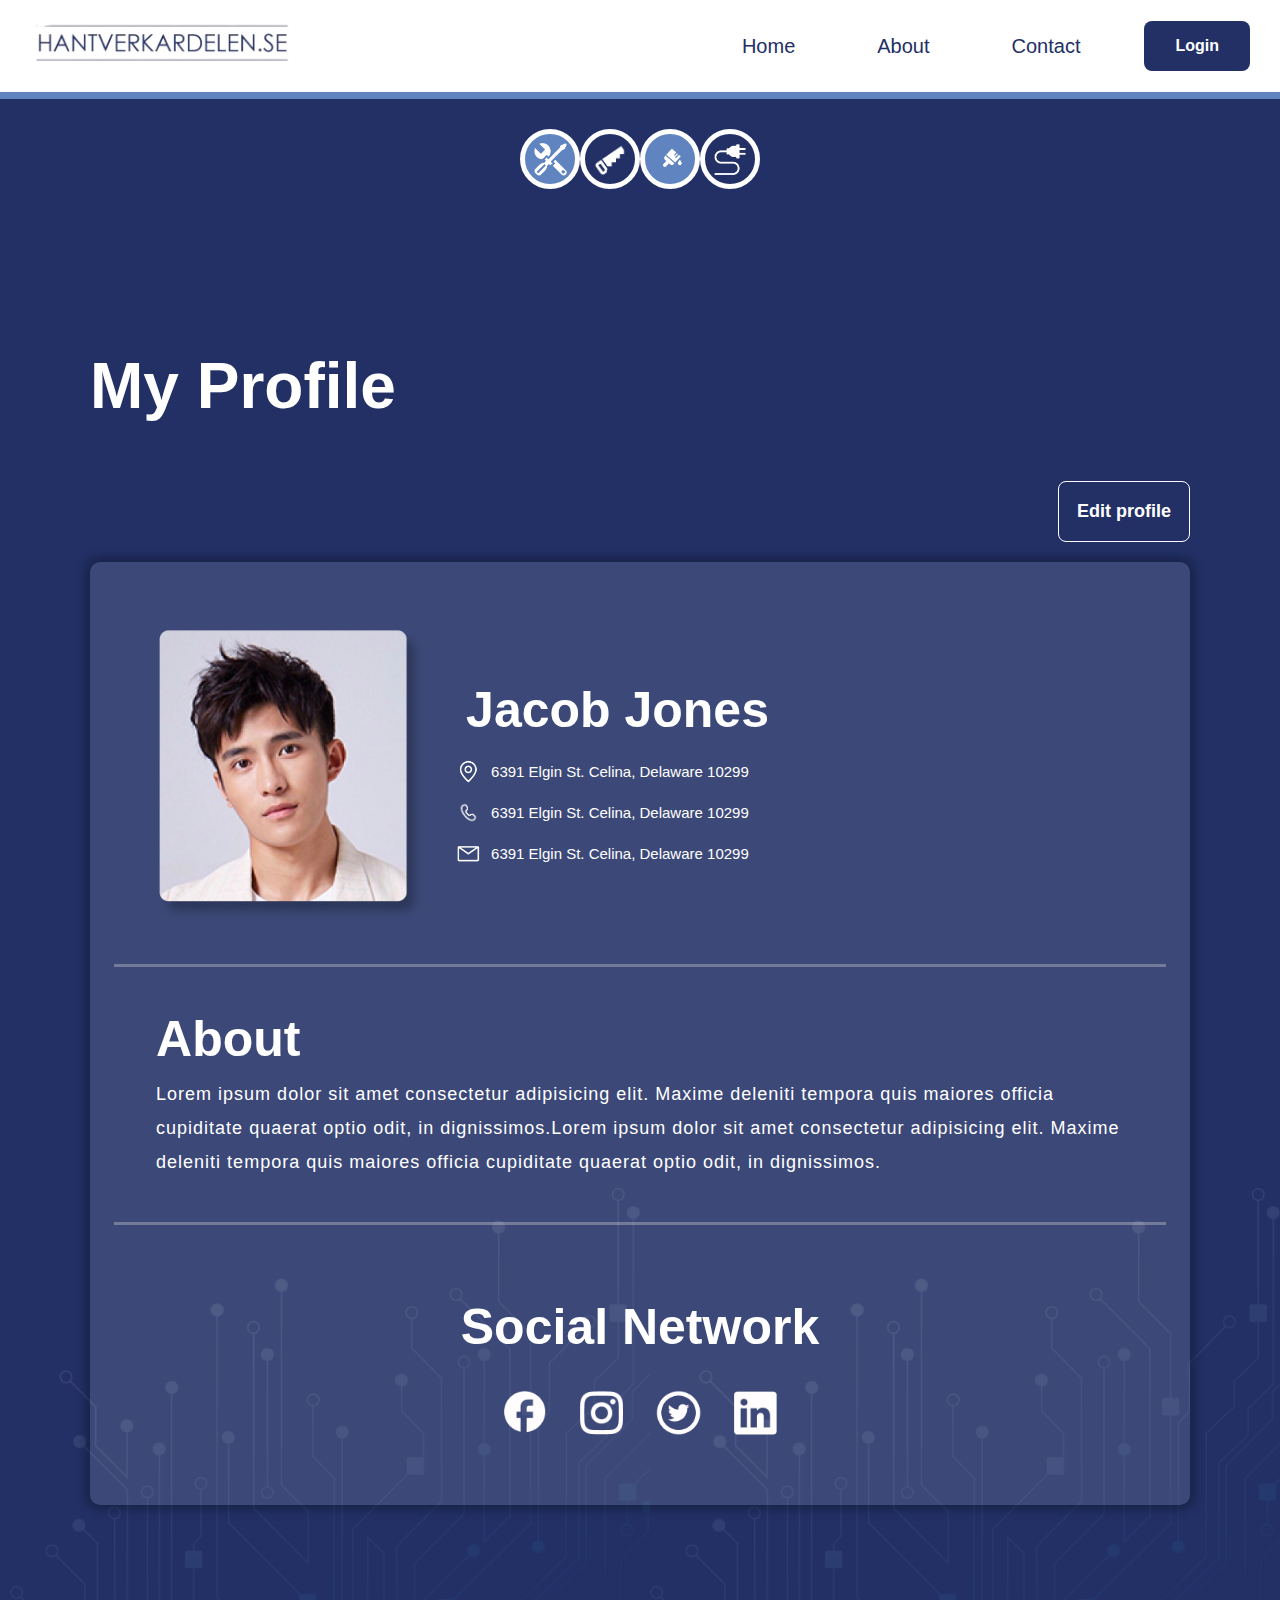
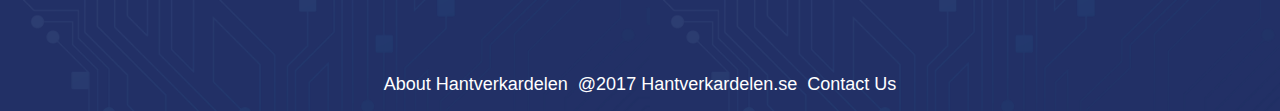
<file: Profile.html>
<!DOCTYPE html>
<html lang="en">

<head>
    <meta charset="UTF-8">
    <meta name="viewport" content="width=device-width, initial-scale=1.0">
    <title>Profile</title>
    <!--fontawesome cdn-->
    <link rel="stylesheet" href="https://cdnjs.cloudflare.com/ajax/libs/font-awesome/6.6.0/css/all.min.css"
        integrity="sha512-Kc323vGBEqzTmouAECnVceyQqyqdsSiqLQISBL29aUW4U/M7pSPA/gEUZQqv1cwx4OnYxTxve5UMg5GT6L4JJg=="
        crossorigin="anonymous" referrerpolicy="no-referrer" />
    <!--style file-->
    <link rel="stylesheet" href="profile.css">
    <!--bootstrap (css)-->
    <link href="https://cdn.jsdelivr.net/npm/bootstrap@5.3.3/dist/css/bootstrap.min.css" rel="stylesheet"
        integrity="sha384-QWTKZyjpPEjISv5WaRU9OFeRpok6YctnYmDr5pNlyT2bRjXh0JMhjY6hW+ALEwIH" crossorigin="anonymous">
</head>

<body>
    <div class="main-container">
          <!--sidebar-->
          <div class="offcanvas offcanvas-start sidebar" tabindex="-1" id="offcanvasExample"
          aria-labelledby="offcanvasExampleLabel">

          <div class="offcanvas-body sidebar-inner">
              <div class="sidebar-logo">
                  <img src="images\logo.png" alt="">
              </div>
              <div class="side-items-box">
                  <ul>
                      <li><a href="index.html">Home</a></li>
                      <li><a href="About.html">About</a></li>
                      <li><a href="Contact.html">Contact</a></li>
                      <li  class="d-none"><a href="Profile.html">Profile</a></li>
                  </ul>
              </div>
            
          </div>

      </div>
      <!--sidebar-end-->
        <!--header-->
        <div class="header">
            <button class="btn btn-primary hamburger-btn" type="button" data-bs-toggle="offcanvas"
            data-bs-target="#offcanvasExample" aria-controls="offcanvasExample">
            <i class="fa-solid fa-bars"></i>
        </button>
            <div class="nav-logo-box">
                <img src="images/logo.png" alt="nav-logo">
            </div>
            <div class='nav-right-box'>
                <div class="nav-items-box">
                    <ul>
                        <li><a href="index.html">Home</a></li>
                        <li><a href="About.html">About</a></li>
                        <li><a href="Contact.html">Contact</a></li>
                    </ul>
                </div>
                <div class="nav-icons-box">
                    <span><a href="index.html"><i class="fa-solid fa-magnifying-glass"></i></a></span>
                    <span><a href="Profile.html"><i class="fa-regular fa-circle-user"></i></a></span>
                </div>
                
            </div>
            <div class="login-btn">
                <a href="login.html"><button>Login</button></a>
            </div>
        </div>
        <!--header end-->
        <div class="wrappered">
            <div class="hero-section">
                <div class="hero-inner">
                    <div class="tools-box">
                        <div class="tool"><img src="images\vaadin_tools.png" alt=""></div>
                        <div class="tool"><img src="images\mdi_hand-saw.png" alt=""></div>
                        <div class="tool"><img src="images\paint-brush.png" alt=""></div>
                        <div class="tool"><img src="images\electric-plug.png" alt=""></div>
                    </div>
                    <div class="profile-wrapper">
                        <div class="profile-title">
                            <h1>My Profile</h1>
                        </div>
                        <div class="profile-edit-btn"><a href="Editprofile.html"><button>Edit profile</button></a></div>
                        <div class="profile-inner p-md-4 p-3">
                           
                            <div class="profile-box profile-detail">
                                <div class="profile-pic"><img src="images\profile-pic.png" alt="user-pic"></div>
                                <div class="user-detail">
                                    <h2>Jacob Jones</h2>
                                    <p><img src="images\ep_location.png" alt="">6391 Elgin St. Celina, Delaware 10299
                                    </p>
                                    <p><img src="images\phone.png" alt="">6391 Elgin St. Celina, Delaware 10299</p>
                                    <p><img src="images\carbon_email.png" alt="">6391 Elgin St. Celina, Delaware 10299
                                    </p>
                                </div>
                            </div>
                            <div class="profile-detail">
                                <h2>About</h2>
                                <p>Lorem ipsum dolor sit amet consectetur adipisicing elit. Maxime deleniti tempora quis
                                    maiores officia cupiditate quaerat optio odit, in dignissimos.Lorem ipsum dolor sit
                                    amet consectetur adipisicing elit. Maxime deleniti tempora quis
                                    maiores officia cupiditate quaerat optio odit, in dignissimos.

                                </p>
                            </div>
                            <div class="profile-detail">
                                <h2>Social Network </h2>
                                <div class="profile-social-icons">
                                    <div class="social-pic"><img src="images\facebook.png" alt=""></div>
                                    <div class="social-pic"><img src="images\instagram.png" alt=""></div>
                                    <div class="social-pic"><img src="images\twitter.png" alt=""></div>
                                    <div class="social-pic"><img src="images\linkedin.png" alt=""></div>
                                </div>

                            </div>
                        </div>
                    </div>
                </div>
            </div>
            
           
            <!--footer-->
            <footer>
                <p><a href="About.html">About Hantverkardelen </a></p>
                <p>@2017 Hantverkardelen.se </p>
                <p><a href="Contact.html">Contact Us</a></p>
            </footer>
            <!--footer end -->
            <div class="search-bgImages">
                <div class="searchBg1"></div>
                <div class="searchBg2"></div>
            </div>
        </div>

    </div>

    <!--Bootstrap cdn-->
    <script src="https://cdn.jsdelivr.net/npm/bootstrap@5.3.3/dist/js/bootstrap.bundle.min.js"
        integrity="sha384-YvpcrYf0tY3lHB60NNkmXc5s9fDVZLESaAA55NDzOxhy9GkcIdslK1eN7N6jIeHz"
        crossorigin="anonymous"></script>
    <script>
          let activePage = window.location.pathname;
        let navLinks = document.querySelectorAll('.side-items-box a');
         navLinks.forEach((link, i) => {
            if(link.href.includes(activePage)){
                link.classList.add('active');
            }

         });
    </script>
</body>

</html>
</file>
<file: about.css>
* {
    margin: 0;
    padding: 0;
    font-family: "Poppins", sans-serif;
    box-sizing: border-box;
}

:root {
    --primaryColor: #5F84C0;
    --primaryColorLight: #CFE1FF;
    --SecondaryColor: #223066;
    --whiteColor: #fff;
    --blackColor: #000;

}

ul,
p {
    margin-bottom: 0 !important;
    padding-left: 0 !important;
}

.main-container {
    width: 100%;
    overflow-x: hidden;
}

.sidebar {
    width: 260px !important;
}

.sidebar-inner {
    display: flex;
    flex-direction: column;
    justify-content: space-around;
}

.sidebar-inner .sidebar-logo {
    width: 100%;
}

.sidebar-logo img {
    max-width: 200px;
    display: block;
    margin: 0 auto;
    width: 100%;
}

.side-items-box {
    display: flex;
    align-items: center;
    height: 69%;
}

.side-items-box ul {
    margin-left: 10px;
}

.side-items-box ul li {
    margin-bottom: 20px;
}

.side-items-box ul li a {
    color: var(--SecondaryColor);
    text-decoration: none;
    font-size: 22px;
    transition: 0.2s ease-in-out;
}

.side-items-box ul li a.active {
    color: var(--primaryColor);
}

.sidebar-inner .dropdown>.select {
    width: 100%;
}

.header {
    display: flex;
    justify-content: space-between;
    align-items: center;
    gap: 16px;
    padding: 20px 30px;
    border-bottom: 7px solid var(--primaryColor);
    /* position: relative; */
}

button.hamburger-btn {
    background-color: transparent;
    border: 0;
    color: var(--SecondaryColor);
    font-size: 22px;
    border: 1px solid var(--whiteColor);
    /* padding-block: 1px; */
    padding: 0;
    display: none;
}

button.hamburger-btn:hover {
    color: #5F84C0;
    background-color: #fff;
    border: 1px solid var(--whiteColor);
}

button.hamburger-btn:active {
    background-color: #fff !important;
    border: 1px solid var(--whiteColor) !important;
    color: var(--SecondaryColor) !important;
}

.nav-logo-box {
    flex: 1;
    display: inline-flex;
}

.nav-logo-box img {
    width: 263px;
    height: 52px;
}

.nav-right-box {
    flex: 1;
    align-items: center;
    display: flex;
    justify-content: flex-end;
    gap: 28px;
}

.nav-items-box ul {
    display: flex;
    gap: 50px;
    align-items: center;
    justify-content: center;

}

li {
    list-style-type: none;
    position: relative;
}

.nav-items-box ul li a {
    color: var(--SecondaryColor);
    text-decoration: none;
    font-size: 20px;
    cursor: pointer;
    transition: all 0.3s ease-in-out;
}

.nav-items-box ul li a::before,
.nav-items-box ul li a.active::before {

    content: "";
    position: absolute;
    width: 100%;
    height: 4px;
    border-radius: 4px;
    background-color: var(--primaryColor);
    bottom: 0;
    left: 0;
    transform-origin: right;
    transform: scaleX(0);
    transition: transform .3s ease-in-out;
    margin-bottom: -10px;
}

.nav-items-box ul li a:hover::before,
.nav-items-box ul li a:hover,
.nav-icons-box span i:hover,
.side-items-box ul li a:hover {
    transform: scaleX(1);
    transform-origin: left;
    color: var(--primaryColor) !important;
}

.nav-items-box ul li a.active::before {
    color: yellow !important;
    transform: scaleX(1);
}

.nav-icons-box {
    display: flex;
    gap: 20px;
    justify-content: flex-end;
}

.nav-icons-box span i {
    color: var(--SecondaryColor);
    font-size: 25px;
    cursor: pointer;
    transition: all 0.3s ease-in-out;
}

.header>.login-btn button {
    background-color: var(--SecondaryColor);
    border: 0;
    outline: none;
    color: var(--whiteColor);
    border-radius: 8px;
    padding: 13px 31px;
    font-size: 15px;
    font-weight: bold;
    font-size: 16px;
    cursor: pointer;
    transition: 0.3s ease-in-out;
}

.header>.login-btn button:hover {
    background-image: linear-gradient(#141E44F5, #2D69CAF5);
    box-shadow: 0px 4px 8px rgba(0, 0, 0, 0.425);
    transform: translateY(2px);
}

/*hero section styling*/
.hero-section {
    background-image: url('images/about-bg.png');
    /* max-width: 1440px; */
    width: 100%;
    height: 542px;
    background-size: cover;
    position: relative;
    /* background-position: center; */
    /* background-position: center; */
}

.hero-section>.about-bg-overlay {
    background-color: rgba(20, 30, 68, 0.651);
    position: absolute;
    top: 0;
    width: 100%;
    height: 100%;


}

.hero-inner {
    display: flex;
    justify-content: center;
    flex-direction: column;
    align-items: center;
    gap: 20px;
    /* position: relative; */

}

.hero-inner .hero-title {
    position: absolute;
    left: 50%;
    top: 50%;
    transform: translate(-50%, -50%);
    text-align: center;
}

.hero-title h1 {
    color: var(--whiteColor);
    font-size: 5rem;
}

.hero-inner .tools-box {
    justify-content: center;
    align-items: center;
    display: flex;
    flex-direction: row;
    margin-top: 20px;
    position: relative;
}

.tools-box .tool {
    background-color: var(--primaryColor);
    width: 60px;
    height: 60px;
    border-radius: 50%;
    border: 5px solid var(--whiteColor);
    display: flex;
    align-items: center;
    justify-content: center;
}

.tool:nth-of-type(even) {
    background-color: var(--SecondaryColor);
}

.tools-box .tool img {
    width: 100%;
    height: 33px;
    object-fit: contain;
}

/*about-detail-section styling*/
.about-detail-section {
    background-color: #223066;
    width: 100%;
    position: relative;
}

.about-detail-inner {
    display: flex;
    justify-content: center;
    flex-direction: column;
    gap: 50px;
    max-width: 1140px;
    width: 100%;
    margin: 0 auto;
    padding: 20px;
    position: relative;
    z-index: 10;

}

.about-detail-inner .box:first-child {
    max-width: 350px;
    margin-top: 60px;
}

.about-detail-inner .box:first-child img {
    width: 100%;
}

.about-detail-inner .box {
    line-height: 28px;
    font-family: Century Gothic;
}

.about-detail-inner .box p {
    color: white;
    font-size: 1.2rem;
}

.about-detail-inner .box h1 {
    color: var(--primaryColorLight);
    font-size: 38px;
    font-weight: 600;
    margin-bottom: 15px;
}

.search-bgImages {
    display: flex;
    justify-content: center;
    width: 100%;
    flex-direction: row;
    align-items: center;
    position: absolute;
    bottom: 0;

    /* z-index: ; */
}

.searchBg1 {
    background-image: url('images/pngwing1.png');
    background-position: center;
    background-size: cover;
    width: 800px;
    height: 600px;
    position: relative;
}

.searchBg2 {
    background-image: url('images/pngwing2.png');
    background-position: center;
    background-size: cover;
    max-width: 600px;
    width: 100%;
    height: 600px;

}

footer {
    display: flex;
    justify-content: center;
    padding: 30px 14px 21px 14px;
    gap: 10px;
    max-width: fit-content;
    /* flex-wrap: wrap; */
    position: relative;
    margin: 0 auto;
    color: #fff;
}

footer>p {
    margin-bottom: 15px;
}

footer>p>a {
    color: var(--whiteColor);
    text-decoration: none;
}

footer a.active {
    border-bottom: 2px solid white;
    padding-bottom: 10px;
}

@media only screen and (max-width:768px) {
    .header {
        padding: 13px 14px;
    }

    .nav-items-box {
        display: none;
    }

    button.hamburger-btn {
        display: block !important;
    }

    .nav-logo-box img {
        width: 180px;
        object-fit: contain;
        max-height: fit-content;
    }

    .hero-section {
        background-position: center;
    }

    .search-bgImages {
        flex-direction: column;
    }
}


@media only screen and (max-width:576px) {
    .nav-icons-box {
        gap: 10px;
    }

    .nav-icons-box span i {
        font-size: 20px;
    }

    .header>.login-btn button {
        padding: 6px 10px;
    }

    footer>p {
        font-size: 10px;
    }
}

@media only screen and (max-width:365px) {
    .header {
        gap: 8px;
    }

    .nav-icons-box {
        display: none;
    }
    .side-items-box ul li:last-child{
        display: block !important;
    }
}
</file>
<file: contact.css>
* {
    margin: 0;
    padding: 0;
    font-family: "Poppins", sans-serif;
    box-sizing: border-box;
}

:root {
    --primaryColor: #5F84C0;
    --primaryColorLight: #CFE1FF;
    --SecondaryColor: #223066;
    --whiteColor: #fff;
    --blackColor: #000;

}

p {
    line-height: 24px;
}

ul,p {
    margin-bottom: 0 !important;
}

li {
    list-style-type: none !important;
}
.main-container {
    width: 100%;
    overflow: hidden;
}
.sidebar{
    width: 300px !important;
}
.sidebar-inner{
    display: flex;
    flex-direction: column;
    justify-content: space-around;
}
.sidebar-inner .sidebar-logo{
    width: 100%;
}
.sidebar-logo img{
    max-width: 200px;
    display: block;
    margin: 0 auto;
}
.side-items-box ul li{
margin-bottom: 15px;
}
.side-items-box ul li a{
    color: var(--SecondaryColor);
    text-decoration: none;
    font-size: 20px;
}
.side-items-box ul li a.active{
    color: var(--primaryColor);
}
.header {
    display: flex;
    justify-content: space-between;
    align-items: center;
    gap: 16px;
    padding: 20px 30px;
    border-bottom: 7px solid var(--primaryColor);
    /* position: relative; */
}
button.hamburger-btn{
    background-color: transparent;
    border: 0;
    color: var(--SecondaryColor);
    font-size: 22px;
    border: 1px solid var(--whiteColor);
    /* padding-block: 1px; */
    padding: 0;
    display: none;
}
button.hamburger-btn:hover{
color:#5F84C0;
background-color: #fff;
border: 1px solid var(--whiteColor);
}
button.hamburger-btn:active{
    background-color: #fff !important;
    border: 1px solid var(--whiteColor) !important;
    color: var(--SecondaryColor) !important;
}
.nav-logo-box {
    flex: 1;
    display: inline-flex;
}

.nav-logo-box img {
    width: 263px;
    height: 52px;
}

.nav-right-box {
    flex: 1;
    align-items: center;
    display: flex;
    justify-content: flex-end;
    gap: 28px;
}

.nav-items-box ul {
    display: flex;
    gap: 82px;
    align-items: center;
    justify-content: center;

}

li {
    list-style-type: none;
    position: relative;
}

.nav-items-box ul li a {
    color: var(--SecondaryColor);
    text-decoration: none;
    font-size: 20px;
    cursor: pointer;
    transition: all 0.3s ease-in-out;
}

.nav-items-box ul li a::before,
.nav-items-box ul li a.active::before {

    content: "";
    position: absolute;
    width: 100%;
    height: 4px;
    border-radius: 4px;
    background-color: var(--primaryColor);
    bottom: 0;
    left: 0;
    transform-origin: right;
    transform: scaleX(0);
    transition: transform .3s ease-in-out;
    margin-bottom: -10px;
}

.nav-items-box ul li a:hover::before,
.nav-items-box ul li a:hover,
.nav-icons-box span i:hover {
    transform: scaleX(1);
    transform-origin: left;
    color: var(--primaryColor) !important;
}

.nav-items-box ul li a.active::before {
    color: yellow !important;
    transform: scaleX(1);
}

.nav-icons-box {
    display: flex;
    gap: 20px;
    justify-content: flex-end;
}

.nav-icons-box span i {
    color: var(--SecondaryColor);
    font-size: 25px;
    cursor: pointer;
    transition: all 0.3s ease-in-out;
}

.header>.login-btn button {
    background-color: var(--SecondaryColor);
    border: 0;
    outline: none;
    color: var(--whiteColor);
    border-radius: 8px;
    padding: 10px 30px;
    font-size: 15px;
    font-weight: bold;
    font-size: 16px;
    cursor: pointer;
    transition: 0.3s ease-in-out;
}

.header>.login-btn button:hover {
    background-image: linear-gradient(#141E44F5, #2D69CAF5);
    box-shadow: 0px 4px 8px rgba(0, 0, 0, 0.425);
    transform: translateY(2px);
}

/*hero section styling*/
.hero-section {
    background-image: url('images/contact-bg.png');
    /* max-width: 1440px; */
    width: 100%;
    height: 542px;
    /* background-position:center; */
    background-size: cover;
    background-repeat: no-repeat;
    position: relative;
    /* background-position: center; */
    /* background-position: center; */
}

.hero-inner {
    display: flex;
    justify-content: center;
    flex-direction: column;
    align-items: center;
    gap: 20px;
    /* position: relative; */

}

.hero-inner .hero-info {
    position: absolute;
    left: 40px;
    top: 25%;
    /* transform: translate(-50%, -50%); */
    /* text-align: center; */
    display: flex;
    flex-direction: column;
    gap: 12px;
    /* height: 100%; */
    /* min-width: 100%; */
}

.hero-info .info-title h1 {
    color: var(--blackColor);
    font-size: 4rem;
    font-weight: 700;
}

.hero-info .info-tagline {
    color: var(--SecondaryColor);
    font-size: 23px;
}

.hero-info .info-btn button {
    background-color: var(--SecondaryColor);
    color: var(--whiteColor);
    border: 0;
    outline: none;
    border-radius: 20px;
    padding: 20px;
    line-height: 0px;
    height: 20px;
    width: 140px;
    font-size: 17px;
}

.hero-inner .tools-box {
    justify-content: center;
    align-items: center;
    display: flex;
    flex-direction: row;
    margin-top: 20px;
    position: relative;
}

.tools-box .tool {
    background-color: var(--primaryColor);
    width: 60px;
    height: 60px;
    border-radius: 50%;
    border: 5px solid var(--whiteColor);
    display: flex;
    align-items: center;
    justify-content: center;
}

.tool:nth-of-type(even) {
    background-color: var(--SecondaryColor);
}

.tools-box .tool img {
    width: 100%;
    height: 33px;
    object-fit: contain;
}

.form-container {
    position: relative;
    width: 100%;
    background-color: var(--SecondaryColor);
}

.form-inner {
    display: flex;
    justify-content: space-between;
    align-items: center;
    max-width: 1140px;
    margin: 0 auto !important;
    padding: 50px 20px;
    gap: 40px;
}

.form-inner .form-info {
    display: flex;
    flex-direction: column;
    gap: 10px;
    color: white;
    flex: 1;
}

.form-info h1 {
    font-size: 50px;
    line-height: 52px;
    font-weight: 600;
}

.form-info p {
    font-size: 18px;
}

.contact-form-inner {
    width: 100%;
    background-color: rgba(255, 253, 253, 0.253);
    box-shadow: 0px 0px 10px 6px rgba(0, 0, 0, 0.25);
    padding: 30px;
    border-radius: 7px;
    position: relative;
    z-index: 999;
    /* margin-block: 40px; */
}

.form-logo img {
    max-width: 280px;
    width: 100%;
    display: block;
    margin: 35px auto;
}

.contact-form-inner form {
    display: flex;
    flex-direction: column;
    gap: 20px;
}

.contact-form-inner form>h1 {
    color: var(--whiteColor);
    font-size: 20px;
    margin-block: 10px;
}

form>.field-box {
    width: 100%;
    display: flex;
    flex-direction: column;
    /* gap: 10px; */
}

form>.field-box input,
textarea {
    padding: 8px;
    border: 1px solid white;
    outline: none;
    background: transparent;
    color: white
}

::-webkit-input-placeholder {
    color: rgba(255, 255, 255, 0.55);
}

.field-box>label {
    color: white;
    font-size: 14px;
}

.field-box textarea {
    resize: none;
    height: 113px;
}

.form-btn>button {
    border: 0;
    outline: none;
    padding: 12px;
    width: 124px;
    height: 43px;
    text-align: left;
    border-radius: 7px;
    color: var(--SecondaryColor);
    background-color: #fff;
    line-height: 0px;
    font-weight: bold;
    font-size: 18px;

}

.form-btn button>span {
    padding-right: 16px;
}

.contact-cards {
    display: flex;
    flex-wrap: wrap;
    gap: 20px;
    justify-content: center;
    padding: 50px 0;
    position: relative;
    z-index: 10;
}

.contact-cards .contact-card {
    width: 250px;
    height: 200px;
    display: flex;
    flex-direction: column;
    justify-content: space-around;
    padding: 10px;
    align-items: center;
    border-radius: 7px;
    background-image: linear-gradient(#2D69CAF5, #141E44F5);
}

.contact-card .top img {
    width: 65px;
    height: 65px;
}

.contact-card .bottom {
    text-align: center;
    color: var(--whiteColor);
}

.search-bgImages {
    display: flex;
    justify-content: center;
    width: 100%;
    flex-direction: row;
    align-items: center;
    position: absolute;
    bottom: 0;

}

.searchBg1 {
    background-image: url('images/pngwing1.png');
    background-position: center;
    background-size: cover;
    /* width: 800px; */
    max-width: 700px;
    width: 100%;
    height: 600px;
    position: relative;
}

.searchBg2 {
    background-image: url('images/pngwing2.png');
    background-position: center;
    background-size: cover;
    max-width: 700px;
    width: 100%;
    height: 600px;

}

footer {
    display: flex;
    justify-content: center;
    padding: 30px 14px 0px 14px;
    gap: 10px;
    max-width: fit-content;
    /* flex-wrap: wrap; */
    position: relative;
    margin: 0 auto;
    color: #fff;
}

footer>p>a {
    color: var(--whiteColor);
    text-decoration: none;
}

footer a.active {
    border-bottom: 2px solid white;
    padding-bottom: 10px;
}

@media only screen and (max-width:768px) {
    .header {
        padding: 13px 14px;
    }

    .nav-items-box {
        display: none;
    }
    button.hamburger-btn{
        display: block !important;
        }
    .nav-logo-box img {
        width: 180px;
        object-fit: contain;
        max-height: fit-content;
    }

    .search-bgImages {
        flex-direction: column !important;
    }

    .hero-info .info-title h1 {
        font-size: 3rem;
    }
}


@media only screen and (max-width:576px) {
    .nav-icons-box {
        gap: 10px;
    }

    .nav-icons-box span i {
        font-size: 20px;
    }

    .header>.login-btn button {
        padding: 8px 17px;
    }

    footer>p {
        font-size: 10px;
    }

    .form-inner {
        padding: 50px 0px;
    }
}

@media only screen and (max-width:365px) {
    .nav-icons-box {
        display: none;
    }
    .side-items-box ul li:last-child{
        display: block !important;
    }
}
</file>
<file: editprofile.css>
* {
    margin: 0;
    padding: 0;
    font-family: "Poppins", sans-serif;
    box-sizing: border-box;
}

:root {
    --primaryColor: #5F84C0;
    --primaryColorLight: #CFE1FF;
    --SecondaryColor: #223066;
    --whiteColor: #fff;
    --blackColor: #000;

}
p {
    line-height: 24px;
    margin-left: 0 !important;
}

ul {
    margin-bottom: 0 !important;
}

li {
    list-style-type: none !important;
}

a {
    text-decoration: none;
    /* color: var(--blackColor); */

}
.main-container {
    width: 100%;
    overflow-x: hidden;
}
.sidebar {
    width: 260px !important;
}

.sidebar-inner {
    display: flex;
    flex-direction: column;
    justify-content: space-around;
}

.sidebar-inner .sidebar-logo {
    width: 100%;
}

.sidebar-logo img {
    max-width: 200px;
    display: block;
    margin: 0 auto;
    width: 100%;
}

.side-items-box {
    display: flex;
    align-items: center;
    height: 69%;
}

.side-items-box ul {
    margin-left: 10px;
}

.side-items-box ul li {
    margin-bottom: 20px;
}

.side-items-box ul li a {
    color: var(--SecondaryColor);
    text-decoration: none;
    font-size: 22px;
    transition: 0.2s ease-in-out;
}

.side-items-box ul li a.active {
    color: var(--primaryColor);
}


.header {
    display: flex;
    justify-content: space-between;
    align-items: center;
    gap: 16px;
    padding: 20px 30px;
    border-bottom: 7px solid var(--primaryColor);
    /* position: relative; */
}
button.hamburger-btn {
    background-color: transparent;
    border: 0;
    color: var(--SecondaryColor);
    font-size: 22px;
    border: 1px solid var(--whiteColor);
    /* padding-block: 1px; */
    padding: 0;
    display: none;
}

button.hamburger-btn:hover {
    color: #5F84C0;
    background-color: #fff;
    border: 1px solid var(--whiteColor);
}

button.hamburger-btn:active {
    background-color: #fff !important;
    border: 1px solid var(--whiteColor) !important;
    color: var(--SecondaryColor) !important;
}

.nav-logo-box {
    flex: 1;
    display: inline-flex;
}

.nav-logo-box img {
    width: 263px;
    height: 52px;
}

.nav-right-box {
    flex: 1;
    align-items: center;
    display: flex;
    justify-content: flex-end;
    gap: 28px;
}

.nav-items-box ul {
    display: flex;
    gap: 82px;
    align-items: center;
    justify-content: center;

}

li {
    list-style-type: none;
    position: relative;
}

.nav-items-box ul li a {
    color: var(--SecondaryColor);
    text-decoration: none;
    font-size: 20px;
    cursor: pointer;
    transition: all 0.3s ease-in-out;
}

.nav-items-box ul li a::before,
.nav-items-box ul li a.active::before {

    content: "";
    position: absolute;
    width: 100%;
    height: 4px;
    border-radius: 4px;
    background-color: var(--primaryColor);
    bottom: 0;
    left: 0;
    transform-origin: right;
    transform: scaleX(0);
    transition: transform .3s ease-in-out;
    margin-bottom: -10px;
}

.nav-items-box ul li a:hover::before,
.nav-items-box ul li a:hover,
.nav-icons-box span i:hover {
    transform: scaleX(1);
    transform-origin: left;
    color: var(--primaryColor) !important;
}

.nav-items-box ul li a.active::before {
    color: yellow !important;
    transform: scaleX(1);
}

.nav-icons-box {
    display: flex;
    gap: 20px;
    justify-content: flex-end;
}

.nav-icons-box span i {
    color: var(--SecondaryColor);
    font-size: 25px;
    cursor: pointer;
    transition: all 0.3s ease-in-out;
}
.header>.login-btn button{
    background-color: var(--SecondaryColor);
    border: 0;
    outline: none;
    color: var(--whiteColor);
    border-radius: 8px;
    padding: 13px 31px;
    font-size: 15px;
    font-weight: bold;
    font-size: 16px;
    cursor: pointer;
    transition: 0.3s ease-in-out;
}
.header>.login-btn button:hover{
    background-image: linear-gradient(#141E44F5, #2D69CAF5);
    box-shadow: 0px 4px 8px rgba(0, 0, 0, 0.425);
    transform: translateY(2px);
}
/*header styling end*/
.wrappered {
    background-color: var(--SecondaryColor);
    padding: 10px;
      width: 100%;
    /*height: 100%;*/
    position: relative;

}

.wrappered .inner {

    display: flex;
    justify-content: center;
    align-items: center;
    flex-direction: column;
    gap: 10px;
    padding: 20px 20px 0px 20px;
    max-width: 1140px;
    width: 100%;
    margin: 0 auto;
    position: relative;
    z-index: 10;

}

.inner .tools-box {
    justify-content: center;
    align-items: center;
    display: flex;
    flex-direction: row;
    margin-bottom: 30px;
    position: relative;
}

.tools-box .tool {
    background-color: var(--primaryColor);
    width: 60px;
    height: 60px;
    border-radius: 50%;
    border: 5px solid var(--whiteColor);
    display: flex;
    align-items: center;
    justify-content: center;
}

.tool:nth-of-type(even) {
    background-color: var(--SecondaryColor);
}

.tools-box .tool img {
    width: 100%;
    height: 33px;
    object-fit: contain;
}

.inner>.upload-section {
    display: flex;
    align-items: center;
    width: 100%;
    justify-content: space-between;
    margin-top: 20px;
}

.upload-section>.left>h1 {
    color: var(--whiteColor);
    font-size: 3rem;
}

.upload-section .right img {
    border: 1px solid white;
    padding: 20px;
    max-width: 250px;
    width: 100%;

}

.upload-section>.right>span {
    color: white;
    text-align: center;
    display: block;
    font-size: 22px;
}

.detail-form {
    margin: 5% auto;
    width: 100%;
}

.detail-form>.form-inner {
    display: flex;
    width: 100%;
    gap: 20px;
    flex-direction: column;
}

.form-inner>h2 {
    color: white;
    font-size: 30px;
    margin-block: 30px;
}

.form-inner>form {
    display: flex;
    flex-direction: column;
    gap: 30px;
}

form>.field-box {
    display: flex;
    flex-direction: column;
    gap: 5px;
}

.field-box {
    color: white;
}

.field-box>input {
    padding: 15px;
    border: 1px solid white;
    outline: none;
    background: transparent;
    color: white;
    font-size: 17px;
}

.field-box:last-child {
    display: block;
}

.field-box:last-child button{
    border: 0;

  
}
.field-box:last-child a{
    padding: 17px 28px;
    border: 1px solid white;
    border-radius: 8px;
    text-decoration: none;
    cursor: pointer;
    outline: none;    
    font-weight: bold;
    color: #fff;
    font-family: "Poppins", sans-serif;
}
.field-box:last-child a:last-child {
    background-color: transparent;
    color: white;
    margin-left: 10px;
}

.field-box:last-child a:last-child {
    color: white;
}

::-webkit-input-placeholder {
    color: rgba(255, 255, 255, 0.55);
}

.search-bgImages {
    display: flex;
    justify-content: center;
    width: 100%;
    flex-direction: row;
    align-items: center;
    position: absolute;
    bottom: 0;

}

.searchBg1 {
    background-image: url('images/pngwing1.png');
    background-position: center;
    background-size: cover;
    /* width: 800px; */
    max-width: 700px;
    width: 100%;
    height: 600px;
    position: relative;
}

.searchBg2 {
    background-image: url('images/pngwing2.png');
    background-position: center;
    background-size: cover;
    max-width: 700px;
    width: 100%;
    height: 600px;

}

footer {
    display: flex;
    justify-content: center;
    padding: 30px 14px 10px 14px;
    gap: 10px;
    max-width: fit-content;
    /* flex-wrap: wrap; */
    position: relative;
    z-index: 1;
    margin: 0 auto;
    color: #fff;
}

footer>p>a {
    color: var(--whiteColor);
    text-decoration: none;
}

footer a.active {
    border-bottom: 2px solid white;
    padding-bottom: 10px;
}

@media only screen and (max-width:768px) {
    .header {
        padding: 13px 14px;
    }

    .nav-items-box {
        display: none;
    }

    button.hamburger-btn {
        display: block !important;
    }
    .nav-logo-box img {
        width: 180px;
        object-fit: contain;
        max-height: fit-content;
    }

    .hero-section {
        background-position: center;
    }

    .search-bgImages {
        flex-direction: column;
    }

    .searchBg1 {
        display: none;
    }

    .wrappered .inner {
        padding-inline: 10px;
    }

    .upload-section .right img {
        max-width: 150px;
        padding: 10px;
    }

    .upload-section>.left>h1 {
        font-size: 1.5rem;
    }

    .upload-section>.right>span {
        font-size: 17px;
    }


}


@media only screen and (max-width:576px) {
    .nav-icons-box {
        gap: 10px;
    }

    .nav-icons-box span i {
        font-size: 20px;
    }

    footer>p {
        font-size: 10px;
    }
    .header>.login-btn button {
        padding: 10px 17px;
    }
}

@media only screen and (max-width:365px) {
    .nav-icons-box {
        display: none;
    }
}
</file>
<file: googlepage.css>
* {
    margin: 0;
    padding: 0;
    font-family: "Poppins", sans-serif;
    box-sizing: border-box;
}

:root {
    --primaryColor: #5F84C0;
    --primaryColorLight: #CFE1FF;
    --SecondaryColor: #223066;
    --whiteColor: #fff;
    --blackColor: #000;

}

p {
    line-height: 24px;
    margin-bottom: 0 !important;
}

ul {
    margin-bottom: 0 !important;
}
li {
    list-style-type: none !important;
}


.main-container {
    width: 100%;
    overflow-x: hidden;
}


.sidebar {
    width: 260px !important;
}

.sidebar-inner {
    display: flex;
    flex-direction: column;
    justify-content: space-around;
}

.sidebar-inner .sidebar-logo {
    width: 100%;
}

.sidebar-logo img {
    max-width: 200px;
    display: block;
    margin: 0 auto;
    width: 100%;
}

.side-items-box {
    display: flex;
    align-items: center;
    height: 69%;
}

.side-items-box ul {
    margin-left: 10px;
}

.side-items-box ul li {
    margin-bottom: 20px;
}

.side-items-box ul li a {
    color: var(--SecondaryColor);
    text-decoration: none;
    font-size: 22px;
    transition: 0.2s ease-in-out;
}

.side-items-box ul li a.active {
    color: var(--primaryColor);
}
.side-items-box ul li a:hover{
    color: var(--primaryColor);
}


.header {
    display: flex;
    justify-content: space-between;
    align-items: center;
    gap: 16px;
    padding: 20px 30px;
    border-bottom: 7px solid var(--primaryColor);
    position: relative;
    z-index: 10;
}

button.hamburger-btn {
    background-color: transparent;
    border: 0;
    color: var(--SecondaryColor);
    font-size: 22px;
    border: 1px solid var(--whiteColor);
    /* padding-block: 1px; */
    padding: 0;
    display: none;
}

button.hamburger-btn:hover {
    color: #5F84C0;
    background-color: #fff;
    border: 1px solid var(--whiteColor);
}

button.hamburger-btn:active {
    background-color: #fff !important;
    border: 1px solid var(--whiteColor) !important;
    color: var(--SecondaryColor) !important;
}
/* position: relative; */


.nav-logo-box {
    flex: 1;
    display: inline-flex;
}

.nav-logo-box img {
    width: 263px;
    height: 52px;
}

.nav-right-box {
    flex: 1;
    align-items: center;
    display: flex;
    justify-content: flex-end;
    gap: 28px;
}

.nav-items-box ul {
    display: flex;
    gap: 82px;
    align-items: center;
    justify-content: center;

}

li {
    list-style-type: none;
    position: relative;
}

.nav-items-box ul li a {
    color: var(--SecondaryColor);
    text-decoration: none;
    font-size: 20px;
    cursor: pointer;
    transition: all 0.3s ease-in-out;
}

.nav-items-box ul li a::before,
.nav-items-box ul li a.active::before {

    content: "";
    position: absolute;
    width: 100%;
    height: 4px;
    border-radius: 4px;
    background-color: var(--primaryColor);
    bottom: 0;
    left: 0;
    transform-origin: right;
    transform: scaleX(0);
    transition: transform .3s ease-in-out;
    margin-bottom: -10px;
}

.nav-items-box ul li a:hover::before,
.nav-items-box ul li a:hover,
.nav-icons-box span i:hover {
    transform: scaleX(1);
    transform-origin: left;
    color: var(--primaryColor) !important;
}

.nav-items-box ul li a.active::before {
    color: yellow !important;
    transform: scaleX(1);
}

.nav-icons-box {
    display: flex;
    gap: 20px;
    justify-content: flex-end;
}

.nav-icons-box span i {
    color: var(--SecondaryColor);
    font-size: 25px;
    cursor: pointer;
    transition: all 0.3s ease-in-out;
}
.header>.login-btn button{
    background-color: var(--SecondaryColor);
    border: 0;
    outline: none;
    color: var(--whiteColor);
    border-radius: 8px;
    padding: 13px 31px;
    font-size: 15px;
    font-weight: bold;
    font-size: 16px;
    cursor: pointer;
    transition: 0.3s ease-in-out;
}
.header>.login-btn button:hover{
    background-image: linear-gradient(#141E44F5, #2D69CAF5);
    box-shadow: 0px 4px 8px rgba(0, 0, 0, 0.425);
    transform: translateY(2px);
}
/*loginContainer styling*/
.wrappered {
    background-color: var(--whiteColor);
    padding: 10px;
    width: 100%;
    position: relative;

}

.form-container {
    display: flex;
    flex-direction: column;
    gap: 55px;
    justify-content: center;
    align-items: center;
    position: relative;
    z-index: 10;
    max-width: 668px;
    width: 100%;
    margin: 0 auto;

}

.form-container .tools-box {
    justify-content: center;
    align-items: center;
    display: flex;
    flex-direction: row;
    position: relative;
}

.tools-box .tool {
    background-color: var(--primaryColor);
    width: 60px;
    height: 60px;
    border-radius: 50%;
    border: 5px solid var(--whiteColor);
    display: flex;
    align-items: center;
    box-shadow: 0px 0px 8px rgba(133, 128, 128, 0.473);
    justify-content: center;
}

.tool:nth-of-type(even) {
    background-color: var(--SecondaryColor);
}

.tools-box .tool img {
    width: 100%;
    height: 33px;
    object-fit: contain;
}

.form-container .form-head {
    display: flex;
    align-items: center;
    justify-content: center;
    gap: 18px;

}

.form-head>span {
    color: var(--blackColor);
    font-size: 29px;
}

.form-container .inner-form {
    width: 100%;

}

.inner-form form {
    display: flex;
    flex-direction: column;
    gap: 32px;

}

.inner-form form .form-field {
    width: 100%;
    display: flex;
    flex-direction: column;
    gap: 0px;
}

.form-field>input {
    padding: 10px;
    outline: none;
    font-size: 18px;

}

.form-field>label {
    color: var(--blackColor);
    line-height: 29px;
    font-size: 18px;

}

.fom-btn {
    padding-inline: 38px;
}

.form-btn {
    max-width: 85%;
    margin: 0 auto;
}

.form-field button {
    background-color: var(--SecondaryColor);
    padding: 12px;
    color: white;
    font-size: 21px;
    cursor: pointer;
    outline: none;
    border: 0;
    border-radius: 7px;
}

.search-bgImages {
    display: flex;
    justify-content: center;
    width: 100%;
    flex-direction: row;
    align-items: center;
    position: absolute;
    bottom: 0;

}

.searchBg1 {
    background-image: url('images/pngwing1.png');
    background-position: center;
    background-size: cover;
    /* width: 800px; */
    max-width: 700px;
    width: 100%;
    height: 600px;
    position: relative;
}

.searchBg2 {
    background-image: url('images/pngwing2.png');
    background-position: center;
    background-size: cover;
    max-width: 700px;
    width: 100%;
    height: 600px;

}

footer {
    display: flex;
    justify-content: center;
    padding: 30px 14px 6px 14px;
    gap: 10px;
    max-width: fit-content;
    /* flex-wrap: wrap; */
    position: relative;
    z-index: 10;
    margin: 0 auto;
    color: var(--blackColor);
}

footer>p>a {
    color: var(--blackColor);
    text-decoration: none;
    /* margin-bottom: 10px; */
}

@media only screen and (max-width:768px) {
    .header {
        padding: 13px 14px;
    }

    .nav-items-box {
        display: none;
    }

    button.hamburger-btn {
        display: block !important;
    }

    .nav-logo-box img {
        width: 180px;
        object-fit: contain;
        max-height: fit-content;
    }

    .search-bgImages .searchBg2 {
        display: none;
    }
}


@media only screen and (max-width:576px) {
    .nav-icons-box {
        gap: 10px;
    }

    .nav-icons-box span i {
        font-size: 20px;
    }

    footer {
        padding: 20px 0px;
    }

    footer>p {
        font-size: 10px;
    }
    .header>.login-btn button {
        padding: 6px 10px;
    }
    .form-inner {
        padding: 50px 0px;
    }

    .form-head img {
        width: 24px;
    }

    .form-head span {
        font-size: 24px;
    }
}
@media only screen and (max-width:365px) {
    .header {
        gap: 8px;
    }

    .nav-icons-box {
        display: none;
    }
    .side-items-box ul li:last-child{
        display: block !important;
    }
}
</file>
<file: loginpage.css>
* {
    margin: 0;
    padding: 0;
    font-family: "Poppins", sans-serif;
    box-sizing: border-box;
}

:root {
    --primaryColor: #5F84C0;
    --primaryColorLight: #CFE1FF;
    --SecondaryColor: #223066;
    --whiteColor: #fff;
    --blackColor: #000;

}

p {
    line-height: 27px;
    margin-bottom: 0 !important;
}

ul {
    margin-bottom: 0 !important;
}

li {
    list-style-type: none !important;
}

.main-container {
    width: 100%;
    overflow-x: hidden;
}

.sidebar {
    width: 260px !important;
}

.sidebar-inner {
    display: flex;
    flex-direction: column;
    justify-content: space-around;
}

.sidebar-inner .sidebar-logo {
    width: 100%;
}

.sidebar-logo img {
    max-width: 200px;
    display: block;
    margin: 0 auto;
    width: 100%;
}

.side-items-box {
    display: flex;
    align-items: center;
    height: 69%;
}

.side-items-box ul {
    margin-left: 10px;
}

.side-items-box ul li {
    margin-bottom: 20px;
}

.side-items-box ul li a {
    color: var(--SecondaryColor);
    text-decoration: none;
    font-size: 22px;
    transition: 0.2s ease-in-out;
}

.side-items-box ul li a.active {
    color: var(--primaryColor);
}
.header {
    display: flex;
    justify-content: space-between;
    align-items: center;
    gap: 16px;
    padding: 20px 30px;
    border-bottom: 7px solid var(--primaryColor);
    /* position: relative; */
}

button.hamburger-btn {
    background-color: transparent;
    border: 0;
    color: var(--SecondaryColor);
    font-size: 22px;
    border: 1px solid var(--whiteColor);
    /* padding-block: 1px; */
    padding: 0;
    display: none;
}

button.hamburger-btn:hover {
    color: #5F84C0;
    background-color: #fff;
    border: 1px solid var(--whiteColor);
}

button.hamburger-btn:active {
    background-color: #fff !important;
    border: 1px solid var(--whiteColor) !important;
    color: var(--SecondaryColor) !important;
}
.nav-logo-box {
    flex: 1;
    display: inline-flex;
}

.nav-logo-box img {
    width: 263px;
    height: 52px;
}

.nav-right-box {
    flex: 1;
    align-items: center;
    display: flex;
    justify-content: flex-end;
    gap: 28px;
}

.nav-items-box ul {
    display: flex;
    gap: 82px;
    align-items: center;
    justify-content: center;

}

li {
    list-style-type: none;
    position: relative;
}

.nav-items-box ul li a {
    color: var(--SecondaryColor);
    text-decoration: none;
    font-size: 20px;
    cursor: pointer;
    transition: all 0.3s ease-in-out;
}

.nav-items-box ul li a::before,
.nav-items-box ul li a.active::before {

    content: "";
    position: absolute;
    width: 100%;
    height: 4px;
    border-radius: 4px;
    background-color: var(--primaryColor);
    bottom: 0;
    left: 0;
    transform-origin: right;
    transform: scaleX(0);
    transition: transform .3s ease-in-out;
    margin-bottom: -10px;
}

.nav-items-box ul li a:hover::before,
.nav-items-box ul li a:hover,
.nav-icons-box span i:hover,.side-items-box ul li a:hover {
    transform: scaleX(1);
    transform-origin: left;
    color: var(--primaryColor) !important;
}

.nav-items-box ul li a.active::before {
    color: yellow !important;
    transform: scaleX(1);
}

.nav-icons-box {
    display: flex;
    gap: 20px;
    justify-content: flex-end;
}

.nav-icons-box span i {
    color: var(--SecondaryColor);
    font-size: 25px;
    cursor: pointer;
    transition: all 0.3s ease-in-out;
}
.header>.login-btn button{
    background-color: var(--SecondaryColor);
    border: 0;
    outline: none;
    color: var(--whiteColor);
    border-radius: 8px;
    padding: 13px 31px;
    font-size: 15px;
    font-weight: bold;
    font-size: 16px;
    cursor: pointer;
    transition: 0.3s ease-in-out;
}
.header>.login-btn button:hover{
    background-image: linear-gradient(#141E44F5, #2D69CAF5);
    box-shadow: 0px 4px 8px rgba(0, 0, 0, 0.425);
    transform: translateY(2px);
}
/*loginContainer styling*/
.wrappered {
    background-color: var(--SecondaryColor);
    padding: 10px;
    width: 100%;
    position: relative;

}

.form-container {
    width: 100%;
    position: relative;
    z-index: 1;
}


.form-container .tools-box {
    justify-content: center;
    align-items: center;
    display: flex;
    flex-direction: row;
    margin-top: 20px;
    position: relative;
}

.tools-box .tool {
    background-color: var(--primaryColor);
    width: 60px;
    height: 60px;
    border-radius: 50%;
    border: 5px solid var(--whiteColor);
    display: flex;
    align-items: center;
    justify-content: center;
}

.tool:nth-of-type(even) {
    background-color: var(--SecondaryColor);
}

.tools-box .tool img {
    width: 100%;
    height: 33px;
    object-fit: contain;
}

.form-inner {
    display: flex;
    justify-content: space-between;
    align-items: center;
    max-width: 1140px;
    margin: 0 auto !important;
    padding: 50px 20px;
    gap: 34px;
    flex-wrap: wrap-reverse !important;
}

.form-inner .form-info {
    display: flex;
    flex-direction: column;
    gap: 33px !important;
    color: white;
    flex: 1;
    /* background-color: #5F84C0; */
}

.form-info .left-pic img {
    width: 100%;
}

.form-info h1 {
    font-size: 50px;
    line-height: 52px;
    font-weight: 600;
}

.form-info p {
    font-size: 18px;
}

.form-info .goggle-btn {
    padding-right: 28px;
}

.form-info .goggle-btn button {
    border: 0;
    outline: none;
    width: 100%;
    display: flex;
    align-items: center;
    padding-inline: 24px;
    height: 47px;
    border-radius: 7px;
    gap: 12px;
    color: var(--SecondaryColor);
    font-size: 18px;
    font-weight: bold;
}

.form-info .goggle-btn button img {
    width: 20px;
    height: 20px;
}

.form-info .profile-social-icons {
    display: flex;
    gap: 16px;
    justify-content: center;
    max-width: fit-content;
    margin: 0 auto;
}


.profile-social-icons>.social-pic img {
    max-width: 46px;
    width: 100%;

}

.contact-form-inner {
    width: 100%;
    background-color: rgba(255, 253, 253, 0.253);
    box-shadow: 0px 0px 10px 6px rgba(0, 0, 0, 0.25);
    padding: 30px;
    border-radius: 7px;
    position: relative;
    z-index: 999;

    /* margin-block: 40px; */
}

.form-head,
.form-btn {
    padding: 6%;
}

.contact-form-inner .form-head h1 {
    text-align: center;
    color: var(--whiteColor);
    font-size: 35px;
    padding: 7%;
    font-weight: bold;
}

.form-logo img {
    max-width: 280px;
    width: 100%;
    display: block;
    margin: 35px auto;
}

.contact-form-inner form {
    display: flex;
    flex-direction: column;
    gap: 20px;
}

.contact-form-inner form>h1 {
    color: var(--whiteColor);
    font-size: 20px;
    margin-block: 10px;
}

form>.field-box {
    width: 100%;
    display: flex;
    flex-direction: column;
    /* gap: 10px; */
}

form>.field-box input,
textarea {
    padding: 8px;
    border: 1px solid white;
    outline: none;
    background: transparent;
    color: white
}

::-webkit-input-placeholder {
    color: rgba(255, 255, 255, 0.55);
}

.field-box>label {
    color: white;
    line-height: 29px;
    font-size: 18px;
}

.field-box textarea {
    resize: none;
    height: 113px;
}

.form-btn>button {
    border: 0;
    outline: none;
    padding: 12px;
    width: 162px;
    height: 49px;
    /* text-align: left; */
    border-radius: 7px;
    color: #000000;
    background-color: #fff;
    line-height: 0px;
    font-weight: bold;
    display: block;
    font-size: 21px;
    margin: 0 auto;
    transition: 0.2s ease-in-out;
}

.form-btn>button:hover {
    color: var(--whiteColor);
    background-color: var(--primaryColor);

}

.form-btn button>span {
    padding-right: 16px;
}


.search-bgImages {
    display: flex;
    justify-content: center;
    width: 100%;
    flex-direction: row;
    align-items: center;
    position: absolute;
    bottom: 0;

}

.searchBg1 {
    background-image: url('images/pngwing1.png');
    background-position: center;
    background-size: cover;
    /* width: 800px; */
    max-width: 700px;
    width: 100%;
    height: 600px;
    position: relative;
}

.searchBg2 {
    background-image: url('images/pngwing2.png');
    background-position: center;
    background-size: cover;
    max-width: 700px;
    width: 100%;
    height: 600px;

}

footer {
    display: flex;
    justify-content: center;
    padding: 30px 14px 0px 14px;
    gap: 10px;
    max-width: fit-content;
    /* flex-wrap: wrap; */
    position: relative;
    z-index: 10;
    margin: 0 auto;
    color: #fff;
}

footer>p>a {
    color: var(--whiteColor);
    text-decoration: none;
    /* margin-bottom: 10px; */
}

@media only screen and (max-width:768px) {
    .header {
        padding: 13px 14px;
    }

    .nav-items-box {
        display: none;
    }
    button.hamburger-btn {
        display: block !important;
    }
    .nav-logo-box img {
        width: 180px;
        object-fit: contain;
        max-height: fit-content;
    }

    .search-bgImages {
        flex-direction: column !important;
    }
}


@media only screen and (max-width:576px) {
    .nav-icons-box {
        gap: 10px;
    }

    .nav-icons-box span i {
        font-size: 20px;
    }

    .header>.login-btn button {
        padding: 7px 17px;
    }
    footer>p {
        font-size: 10px;
    }

    .form-inner {
        padding: 50px 0px;
    }
}

@media only screen and (max-width:365px) {
    .nav-icons-box{
        display: none;
    }
    .side-items-box ul li:last-child{
        display: block !important;
    }
    }
</file>
<file: profile.css>
* {
    margin: 0;
    padding: 0;
    font-family: "Poppins", sans-serif;
    box-sizing: border-box;
}

:root {
    --primaryColor: #5F84C0;
    --primaryColorLight: #CFE1FF;
    --SecondaryColor: #223066;
    --whiteColor: #fff;
    --blackColor: #000;

}
ul{
    margin-bottom: 0 !important;
    padding-left: 0 !important;
    
}
p {
    line-height: 34px;
    font-size: 18px;
    margin-bottom: 0 !important;
    padding-left: 0 !important;
}

a {
    text-decoration: none;
    color: white;
}
h2{
    font-size: 50px !important;
    color: var(--whiteColor) !important;
    margin-block: 10px;
    font-weight: 600 !important;
}
.main-container {
    width: 100%;
    overflow-x: hidden;
}
.sidebar{
    width: 260px !important;
}
.sidebar-inner{
    display: flex;
    flex-direction: column;
    justify-content: space-around;
}
.sidebar-inner .sidebar-logo{
    width: 100%;
}
.sidebar-logo img{
    max-width: 200px;
    display: block;
    margin: 0 auto;
    width: 100%;
}
.side-items-box {
    display: flex;
    align-items: center;
    height: 69%;
}
.side-items-box ul{
    margin-left: 10px;
}
.side-items-box ul li{
margin-bottom: 20px;
}
.side-items-box ul li a{
    color: var(--SecondaryColor);
    text-decoration: none;
    font-size: 22px;
    transition: 0.2s ease-in-out;
}
.side-items-box ul li a.active,.side-items-box ul li a:hover{
    color: var(--primaryColor);
}

.sidebar-inner .dropdown>.select{
    width: 100%;
}
.header {
    display: flex;
    justify-content: space-between;
    align-items: center;
    gap: 16px;
    padding: 20px 30px;
    border-bottom: 7px solid var(--primaryColor);
    /* position: relative; */
}
button.hamburger-btn{
    background-color: transparent;
    border: 0;
    color: var(--SecondaryColor);
    font-size: 22px;
    border: 1px solid var(--whiteColor);
    /* padding-block: 1px; */
    padding: 0;
    display: none;
}
button.hamburger-btn:hover{
color:#5F84C0;
background-color: #fff;
border: 1px solid var(--whiteColor);
}
button.hamburger-btn:active{
    background-color: #fff !important;
    border: 1px solid var(--whiteColor) !important;
    color: var(--SecondaryColor) !important;
}
.nav-logo-box {
    flex: 1;
    display: inline-flex;
}

.nav-logo-box img {
    width: 263px;
    height: 52px;
}

.nav-right-box {
    flex: 1;
    align-items: center;
    display: flex;
    justify-content: flex-end;
    gap: 28px;
}

.nav-items-box ul {
    display: flex;
    gap: 82px;
    align-items: center;
    justify-content: center;

}


li {
    list-style-type: none;
    position: relative;
}

.nav-items-box ul li a {
    color: var(--SecondaryColor);
    text-decoration: none;
    font-size: 20px;
    cursor: pointer;
    transition: all 0.3s ease-in-out;
}

.nav-items-box ul li a::before,
.nav-items-box ul li a.active::before {

    content: "";
    position: absolute;
    width: 100%;
    height: 4px;
    border-radius: 4px;
    background-color: var(--primaryColor);
    bottom: 0;
    left: 0;
    transform-origin: right;
    transform: scaleX(0);
    transition: transform .3s ease-in-out;
    margin-bottom: -10px;
}

.nav-items-box ul li a:hover::before,
.nav-items-box ul li a:hover,
.nav-icons-box span i:hover {
    transform: scaleX(1);
    transform-origin: left;
    color: var(--primaryColor) !important;
}

.nav-items-box ul li a.active::before {
    color: yellow !important;
    transform: scaleX(1);
}

.nav-icons-box {
    display: flex;
    gap: 20px;
    justify-content: flex-end;
}

.nav-icons-box span i {
    color: var(--SecondaryColor);
    font-size: 25px;
    cursor: pointer;
    transition: all 0.3s ease-in-out;
}
.header>.login-btn button{
    background-color: var(--SecondaryColor);
    border: 0;
    outline: none;
    color: var(--whiteColor);
    border-radius: 8px;
    padding: 13px 31px;
    font-size: 15px;
    font-weight: bold;
    font-size: 16px;
    cursor: pointer;
    transition: 0.3s ease-in-out;
}
.header>.login-btn button:hover{
    background-image: linear-gradient(#141E44F5, #2D69CAF5);
    box-shadow: 0px 4px 8px rgba(0, 0, 0, 0.425);
    transform: translateY(2px);
}

.wrappered {
    background-color: var(--SecondaryColor);
    padding: 10px;
    width: 100%;
    position: relative;

}

.hero-section {
    width: 100%;
}

.hero-inner,
.detail-form {
    display: flex;
    justify-content: center;
    align-items: center;
    flex-direction: column;
    gap: 10px;
    padding: 20px;
    max-width: 1140px;
    width: 100%;
    margin: 0 auto;
    position: relative;
    z-index: 1;
}

.hero-inner .profile-wrapper {
    width: 100%;
    display: flex;
    flex-direction: column;
    justify-content: center;
    margin-block: 112px;
}


.profile-wrapper .profile-title h1 {
    color: var(--whiteColor);
    font-size: 4rem;
    font-weight: 600;
    line-height: 38px;
    margin-block: 56px;
}

.profile-wrapper .profile-edit-btn {
    padding-block: 20px;
}

.profile-wrapper .profile-edit-btn button {
    background-color: transparent;
    border: 1px solid white;
    border-radius: 8px;
    color: white;
    font-size: 18px;
    width: 132px;
    text-align: center;
    padding: 16px;
    float: right;
    outline: none;
    cursor: pointer;
    font-weight: bold;
    transition: 0.2s ease-in-out;

    /* text-transform: capitalize; */
}

.profile-wrapper .profile-edit-btn button:hover {
    background-color: white;
    color: var(--SecondaryColor);
}

.profile-inner {
    background-color: #fffcfc1f;
    border-radius: 10px;
    padding: 20px;
    box-shadow: 0px 0px 10px 6px rgba(0, 0, 0, 0.25);
    display: flex;
    justify-content: center;
    flex-direction: column;

}

.profile-inner .profile-detail {
    padding: 4%;

}

.profile-inner .profile-detail:not(:last-child) {
    padding: 4%;
    border-bottom: 3px solid #d9d9d959;
}

.profile-detail>h1 {
    color: var(--whiteColor);
    margin-block: 40px;
    font-size: 50px;
}

.profile-detail>p {
    color: white;
    letter-spacing: 1px;
 
}

.profile-detail:last-child h2 {
    color: var(--whiteColor);
    
    text-align: center;
    margin-block: 30px;
}

.profile-detail:last-child .profile-social-icons {
    display: flex;
    max-width: 280px;
    justify-content: space-between;
    margin: 0 auto;
}

.profile-detail:last-child .profile-social-icons>.social-pic img {
    max-width: 50px;
    height: 100%;
    object-fit: cover;
}

.profile-wrapper .profile-box {
    display: flex;
    align-items: center;
    gap: 30px;
    flex-wrap: wrap;
    justify-content: center;
}

.profile-box .profile-pic {
    width: 270px;
}

.profile-pic img {
    width: 100%;
    object-fit: cover;
}

.profile-box .user-detail {
    
        display: flex ;
        flex-direction: column;
        gap: 7px;
        flex: 1;
    
}

.user-detail>h2 {
    padding-inline-start: 10px;
}

.user-detail>p {
    display: flex;
    align-items: center;
    gap: 10px;
    font-size: 15px;
    color: var(--whiteColor);
}

.user-detail>p>img {
    width: 25px;
    height: 25px;
}

.user-detail>p:last-child img {
    rotate: -0deg
}

.hero-inner .tools-box {
    justify-content: center;
    align-items: center;
    display: flex;
    flex-direction: row;

    position: relative;
}

.tools-box .tool {
    background-color: var(--primaryColor);
    width: 60px;
    height: 60px;
    border-radius: 50%;
    border: 5px solid var(--whiteColor);
    display: flex;
    align-items: center;
    justify-content: center;
}

.tool:nth-of-type(even) {
    background-color: var(--SecondaryColor);
}

.tools-box .tool img {
    width: 100%;
    height: 33px;
    object-fit: contain;
}

.detail-form {
    margin: 5% auto;
}

.detail-form>.form-inner {
    display: flex;
    width: 100%;
    gap: 20px;
    flex-direction: column;
}

.form-inner>h2 {
    color: white;
    font-size: 30px;
    margin-block: 30px;
}

.form-inner>form {
    display: flex;
    flex-direction: column;
    gap: 30px;
}

form>.field-box {
    display: flex;
    flex-direction: column;
    gap: 5px;
}

.field-box {
    color: white;
}

.field-box>input {
    padding: 15px;
    border: 1px solid white;
    outline: none;
    background: transparent;
    color: white;
    font-size: 17px;
}

.field-box:last-child {
    display: block;
}

.field-box:last-child button {
    border: 0;
    cursor: pointer;
    padding: 17px 28px;
    outline: none;
    border-radius: 8px;
    font-weight: bold;
    color: var(--SecondaryColor);
    font-family: "Poppins", sans-serif;
}

::-webkit-input-placeholder {
    color: rgba(255, 255, 255, 0.55);
}

.search-bgImages {
    display: flex;
    justify-content: center;
    width: 100%;
    flex-direction: row;
    align-items: center;
    position: absolute;
    bottom: 0;

}

.searchBg1 {
    background-image: url('images/pngwing1.png');
    background-position: center;
    background-size: cover;
    /* width: 800px; */
    max-width: 700px;
    width: 100%;
    height: 600px;
    position: relative;
}

.searchBg2 {
    background-image: url('images/pngwing2.png');
    background-position: center;
    background-size: cover;
    max-width: 700px;
    width: 100%;
    height: 600px;

}

footer {
    display: flex;
    justify-content: center;
    padding: 30px 0px 0px 0px;
    gap: 10px;
    max-width: fit-content;
    /* flex-wrap: wrap; */
    position: relative;
    z-index: 1;
    margin: 0 auto;
    color: #fff;
}

footer>p>a {
    color: var(--whiteColor);
    text-decoration: none;
}

footer a.active {
    border-bottom: 2px solid white;
    padding-bottom: 10px;
}

@media only screen and (max-width:768px) {
    .header {
        padding: 13px 14px;
    }

    .nav-items-box {
        display: none;
    }
    button.hamburger-btn {
        display: block !important;
    }
    .nav-logo-box img {
        width: 180px;
        object-fit: contain;
        max-height: fit-content;
    }

    .hero-section {
        background-position: center;
    }
    .profile-wrapper .profile-box{
        flex-direction: column;
    }
    .search-bgImages {
        flex-direction: column;
    }
}


@media only screen and (max-width:576px) {
    p{
        line-height: 29px;
        font-size: 16px;
    }
    h2{
        font-size: 39px !important;
        text-align: center;
    }
    .nav-icons-box {
        gap: 10px;
    }

    .nav-icons-box span i {
        font-size: 20px;
    }
    .header>.login-btn button {
        padding: 10px 17px;
    }
    footer>p {
        font-size: 10px;
    }
.hero-inner{
    padding: 0px;
}
    .hero-inner .profile-wrapper {
        margin-block: 40px;
    }

    .profile-title h1 {
        font-size: 2.67rem !important;
        margin-block: 20px !important;
    }


    .profile-detail:last-child h2 {

        font-size: 35px;
    }

    .profile-detail:last-child .profile-social-icons {
        max-width: 186px;
    }

    .profile-detail:last-child .profile-social-icons>.social-pic img {
        max-width: 35px;
    }
}

@media only screen and (max-width:365px) {
    .nav-icons-box{
        display: none;
    }
    .side-items-box ul li:last-child{
        display: block !important;
    }
    }
</file>
